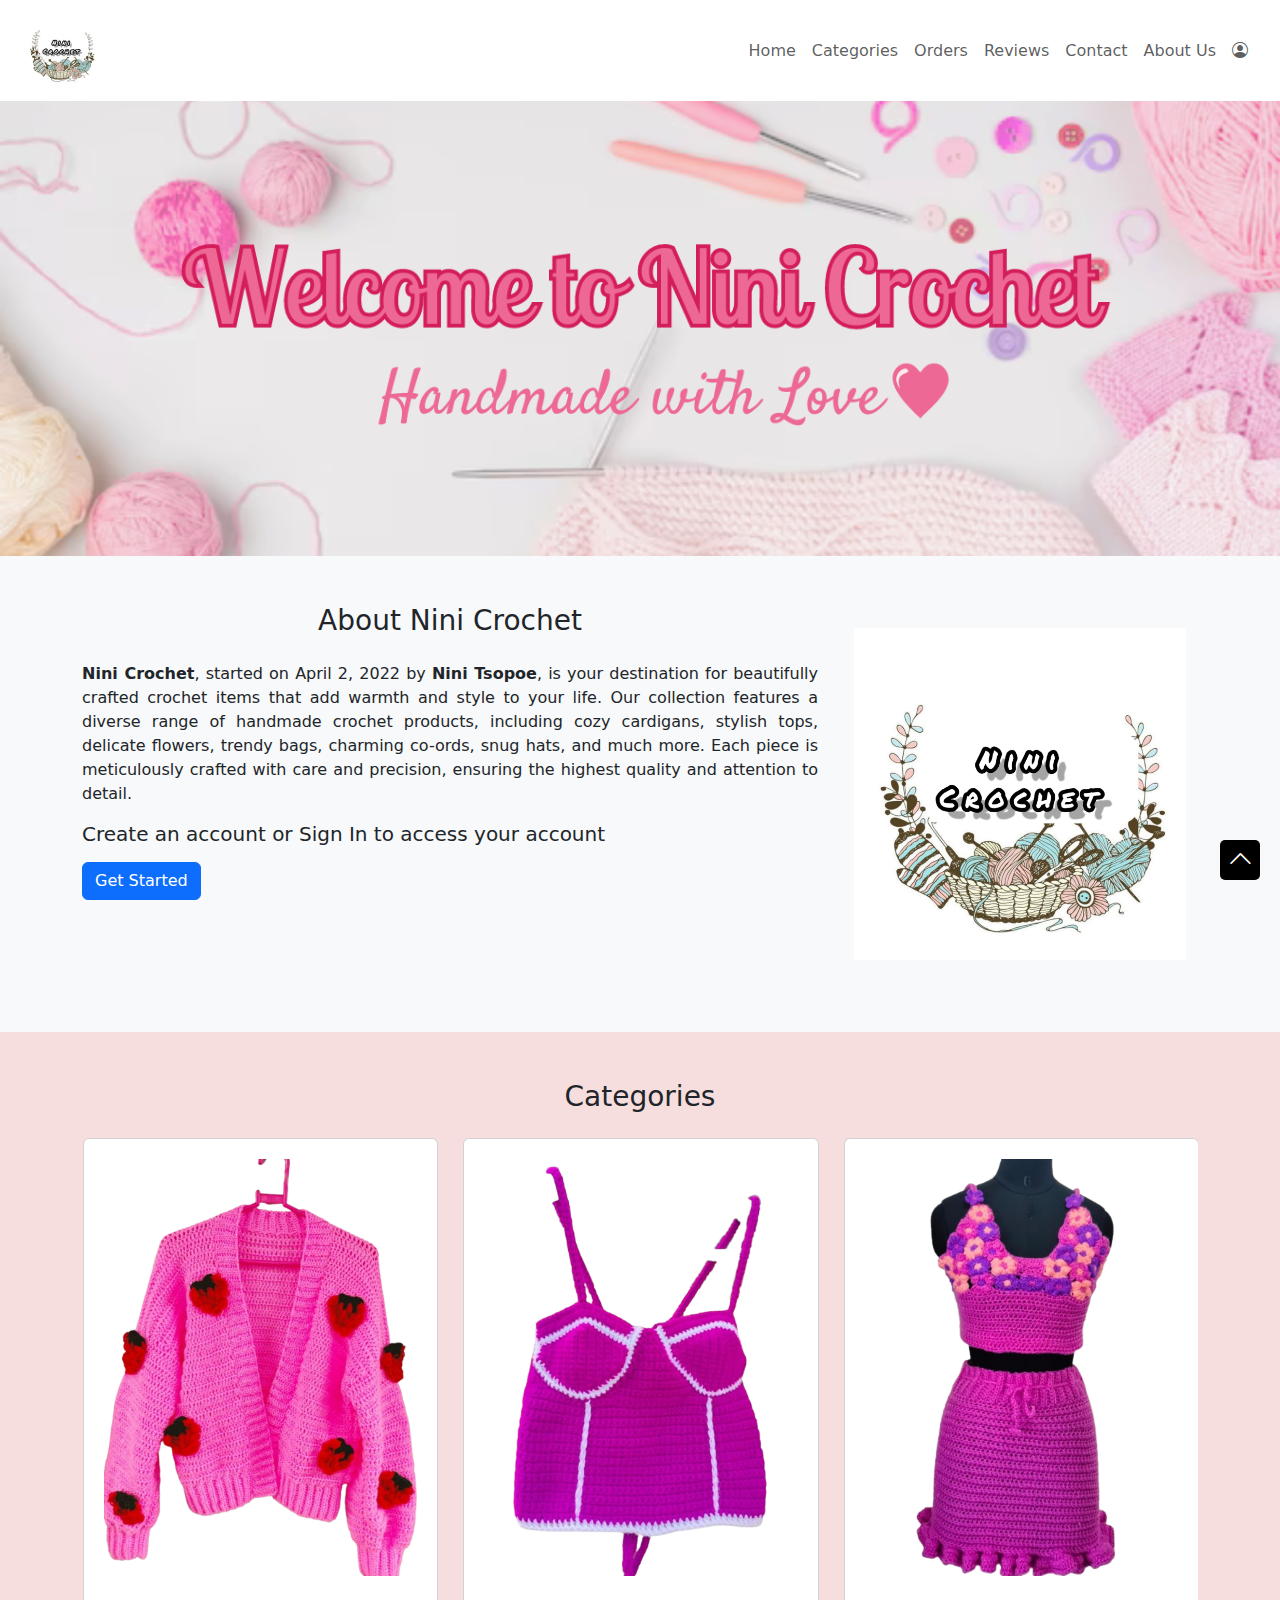
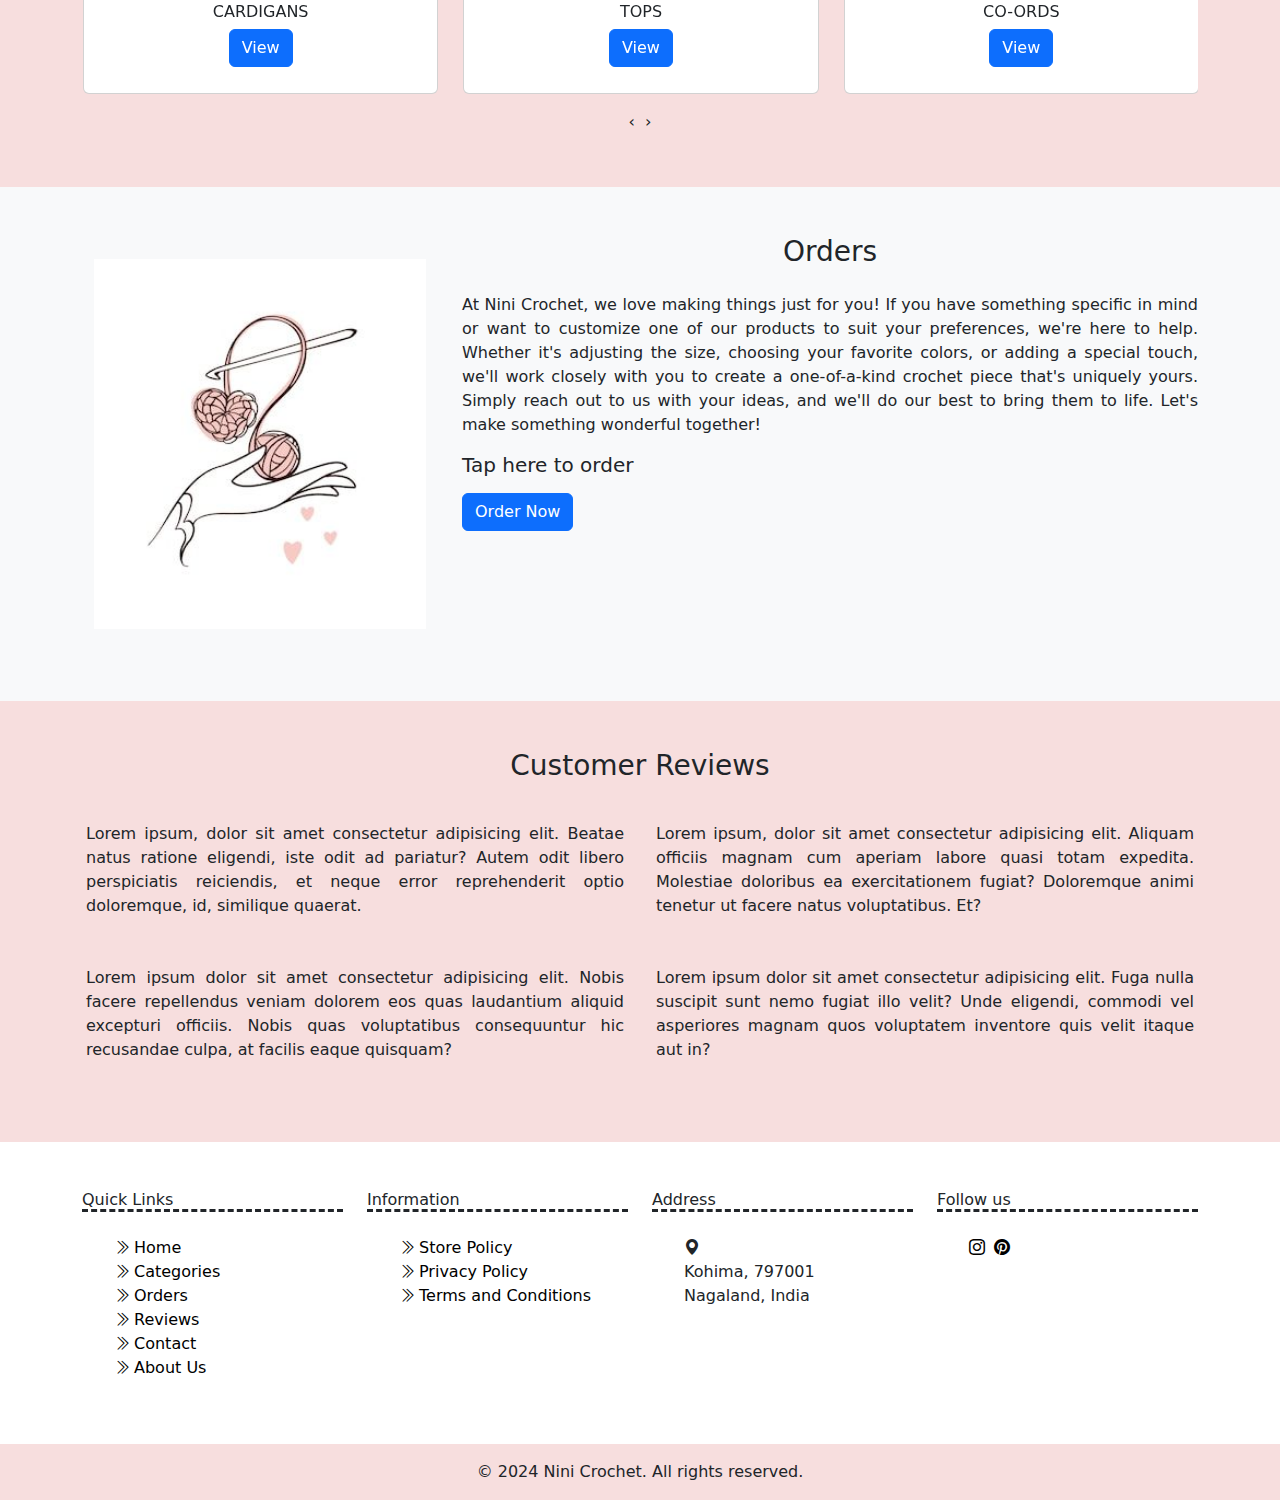
<file: index.html>
<!DOCTYPE html>
<html lang="en">
<head>
    <meta charset="UTF-8">
    <meta name="viewport" content="width=device-width, initial-scale=1.0">
    <title>Nini Crochet</title>
    <link rel="icon" type="image/x-icon" href="images/logo.jpg">
    <link href="css/bootstrap.min.css" rel="stylesheet">
    <script src="js/bootstrap.bundle.min.js"></script>
    <link rel="stylesheet" href="styles.css">
    <link rel="stylesheet" href="Owl Carousel/owl.carousel.min.css">
    <link rel="stylesheet" href="Owl Carousel/owl.theme.default.min.css">
    <link rel="stylesheet" href="https://cdn.jsdelivr.net/npm/bootstrap-icons@1.11.3/font/bootstrap-icons.min.css">
    
</head>
<body>
    <!-- Navbar -->
    <header>
        <section class="container-fluid px-4">
        <nav class="navbar navbar-expand-lg">       
            <a class="navbar-brand" href="index.html"><img src="images/logo.jpg" alt=""></a>  
            <button class="navbar-toggler" data-bs-toggle="collapse" data-bs-target="#menu">
                <span class="navbar-toggler-icon"></span>
            </button>
            
            <div class="collapse navbar-collapse justify-content-end" id="menu">
                <ul class="navbar-nav">
                    <li class="nav-item">
                        <a class="nav-link" href="index.html">Home</a>
                    </li>
                    
                    <li class="nav-item">
                        <a class="nav-link" href="categories.html">Categories</a>
                    </li>
                    <li class="nav-item">
                        <a class="nav-link" href="orders.html">Orders</a>
                    </li>
                    <li class="nav-item">
                        <a class="nav-link" href="reviews.html">Reviews</a>
                    </li>
                    
                    <li class="nav-item">
                        <a class="nav-link" href="contact.html">Contact</a>
                    </li>
                    <li class="nav-item">
                        <a class="nav-link" href="about.html">About Us</a>
                    </li>
                    <li class="nav-item">
                        <a class="nav-link" href="account.html"><i class="bi bi-person-circle"></i></a>
                    </li>
                </ul>
            </div>
    </nav>

    </header>
    <!--home section-->
    <section class="container-fluid p-0" id="home">
        <img src="images/bg-img.png" alt="" class="w-100">
    </section>
    
    <section class="container-fluid about py-5 bg-light">
        <div class="container">
            <div class="row">
                <div class="col-12 col-lg-8">
                    <h3 class="mb-4">About Nini Crochet</h3>
                    <p><strong>Nini Crochet</strong>, started on April 2, 2022 by <strong>Nini Tsopoe</strong>, is your destination for beautifully crafted crochet items that add warmth and style to your life. Our collection features a diverse range of handmade crochet products, including cozy cardigans, stylish tops, delicate flowers, trendy bags, charming co-ords, snug hats, and much more. Each piece is meticulously crafted with care and precision, ensuring the highest quality and attention to detail.</p>
                    <h5 class="mb-3">Create an account or Sign In to access your account</h5>
                    <a href="account.html"><input type="submit" id="submit" class="btn btn-primary" value="Get Started"></a>
                </div>
                <div class="col-12 col-lg-4 p-4"><img src="images/logo1.jpg" alt="" class="w-100"></div>
            </div>
        </div>
    </section>
    <section class="container-fluid categories py-5">
        <h3 class="mb-4">Categories</h3>
        <div class="container category owl-carousel owl-theme">
                <div class="item ">
                    <div class="card">
                        <a href="categories.html">
                            <img src="images/cardigan7.png" alt="" class="w-100"></a>
                        <div class="card-body">
                            <h6 class="card-title">CARDIGANS</h6>
                            <a href="categories.html" class="btn btn-primary">View</a>
                        </div>
                    </div>
                </div>
                <div class="item">
                    <div class="card">
                        <a href="categories.html"><img src="images/top7.png" alt="" class="w-100"></a>
                        <div class="card-body">
                            <h6 class="card-title">TOPS</h6>
                            <a href="categories.html" class="btn btn-primary">View</a>
                        </div>
                    </div>
                </div>
                <div class="item">
                    <div class="card">
                        <a href="categories.html"><img src="images/co-ord2.png" alt="" class="w-100"></a>
                        <div class="card-body">
                            <h6 class="card-title">CO-ORDS</h6>
                            <a href="categories.html" class="btn btn-primary">View</a>
                        </div>
                    </div>
                </div>
                <div class="item">
                    <div class="card">
                        <a href="categories.html"><img src="images/bag-5.png" alt="" class="w-100"></a>
                        <div class="card-body">
                            <h6 class="card-title">BAGS</h6>
                            <a href="categories.html" class="btn btn-primary">View</a>
                        </div>
                    </div>
                </div>
                <div class="item">
                    <div class="card">
                        <a href="categories.html"><img src="images/flower6.png" alt="" class="w-100"></a>
                        <div class="card-body">
                            <h6 class="card-title">FLOWERS</h6>
                            <a href="categories.html" class="btn btn-primary">View</a>
                        </div>
                    </div>
                </div>
            </div>
        
    </section>
    <section class="container-fluid home-orders py-5 bg-light">
        <div class="container">
            <div class="row">
                <div class="col-12 col-lg-4 p-4">
                    <img src="images/orders.jpg" alt="" class="w-100">
                </div>
                <div class="col-12 col-lg-8">
            <h3 class="mb-4">Orders</h3>
            <p>At Nini Crochet, we love making things just for you! If you have something specific in mind or want to customize one of our products to suit your preferences, we're here to help. Whether it's adjusting the size, choosing your favorite colors, or adding a special touch, we'll work closely with you to create a one-of-a-kind crochet piece that's uniquely yours. Simply reach out to us with your ideas, and we'll do our best to bring them to life. Let's make something wonderful together!</p>
            <h5 class="mb-3">Tap here to order</h5>
            <a href="orders.html"><button class="btn btn-primary">Order Now</button></a>
                </div>
            </div>
            </div>

</section>
    <section id="reviews" class="container-fluid py-5 reviews">
        <div class="container">
        <h3 class="mb-4">Customer Reviews</h3>
        <div class="row">
            <div class="col-12 col-sm-12 col-md-6 p-3">          
            <p>Lorem ipsum, dolor sit amet consectetur adipisicing elit. Beatae natus ratione eligendi, iste odit ad pariatur? Autem odit libero perspiciatis reiciendis, et neque error reprehenderit optio doloremque, id, similique quaerat.</p>
        </div>
        <div class="col-12 col-sm-12 col-md-6 p-3">          
            <p>Lorem ipsum, dolor sit amet consectetur adipisicing elit. Aliquam officiis magnam cum aperiam labore quasi totam expedita. Molestiae doloribus ea exercitationem fugiat? Doloremque animi tenetur ut facere natus voluptatibus. Et?</p>
        </div>
        <div class="col-12 col-sm-12 col-md-6 p-3">          
            <p>Lorem ipsum dolor sit amet consectetur adipisicing elit. Nobis facere repellendus veniam dolorem eos quas laudantium aliquid excepturi officiis. Nobis quas voluptatibus consequuntur hic recusandae culpa, at facilis eaque quisquam?</p>
        </div>
        <div class="col-12 col-sm-12 col-md-6 p-3">          
            <p>Lorem ipsum dolor sit amet consectetur adipisicing elit. Fuga nulla suscipit sunt nemo fugiat illo velit? Unde eligendi, commodi vel asperiores magnam quos voluptatem inventore quis velit itaque aut in?</p>
        </div>
        </div>
        </div>
    </section>
    <!-- Contact Section -->
    <footer>
    <section id="contact" class="container-fluid footer1 py-5">
        <div class="container">
            <div class="row">
                <div class="col-12 col-lg-3 quick-links">
                    <h6 class="mb-4">Quick Links</h6>
                    <ul>
                    <li>
                        <a href="index.html"><i class="bi bi-chevron-double-right pe-1"></i>Home</a>
                    </li>
                    
                    <li>
                        <a href="categories.html"><i class="bi bi-chevron-double-right pe-1"></i>Categories</a>
                    </li>
                    <li >
                        <a  href="orders.html"><i class="bi bi-chevron-double-right pe-1"></i>Orders</a>
                    </li>
                    <li>
                        <a href="reviews.html"><i class="bi bi-chevron-double-right pe-1"></i>Reviews</a>
                    </li>
                
                    <li >
                        <a href="contact.html"><i class="bi bi-chevron-double-right pe-1"></i>Contact</a>
                    </li>
                    <li >
                        <a href="about.html"><i class="bi bi-chevron-double-right pe-1"></i>About Us</a>
                    </li>
                </ul>
                </div> 
                <div class="col-12 col-lg-3 policy">
                    <h6 class="mb-4">Information</h6>
                   <ul>
                    <li><a href="store-policy.html"><i class="bi bi-chevron-double-right pe-1"></i>Store Policy</a></li>
                    <li><a href="privacy-policy.html"><i class="bi bi-chevron-double-right pe-1"></i>Privacy Policy</a></li>
                    <li><a href="terms-and-conditions.html"><i class="bi bi-chevron-double-right pe-1"></i>Terms and Conditions</a></li>
                   </ul>
                </div> 
            <div class="col-12 col-lg-3 address">
            <h6 class="mb-4">Address</h6>
            <ul>
            <li><i class="bi bi-geo-alt-fill"></i></li>
            <li>Kohima, 797001</li>
            <li>Nagaland, India</li>
            </ul>
        </div> 
        <div class="col-12 col-lg-3 social">
            <h6 class="mb-4">Follow us</h6>
            <ul>
            <li><a href="https://www.instagram.com/nini_crochet___?utm_source=ig_web_button_share_sheet&igsh=ZDNlZDc0MzIxNw=="><i class="bi bi-instagram pe-1"></i></a>
            <a href="https://pin.it/6aqax7HNv"><i class="bi bi-pinterest"></i></a>
            </li>
            </ul>
        </div>       
    </div>
        </div>
    </section>
    <section class="container-fluid copyright py-3">
        <div class="container"><p>&copy 2024 Nini Crochet. All rights reserved.</p></div>
    </section>
    <a href="" class="back-to-top"><i class="bi bi-chevron-up"></i></a>
</footer>
<script src="https://code.jquery.com/jquery-3.7.1.min.js"></script>
<script src="Owl Carousel/owl.carousel.min.js"></script>
<script>
$(document).ready(function(){
$('.category').owlCarousel({
loop:true,
margin:25,
nav:true,
dots:false,
autoplay: true,
responsive:{
    0:{
        items:2
    },
    600:{
        items:2
    },
    1000:{
        items:3
    }
}
});
});
</script>
</body>
</html>
</file>
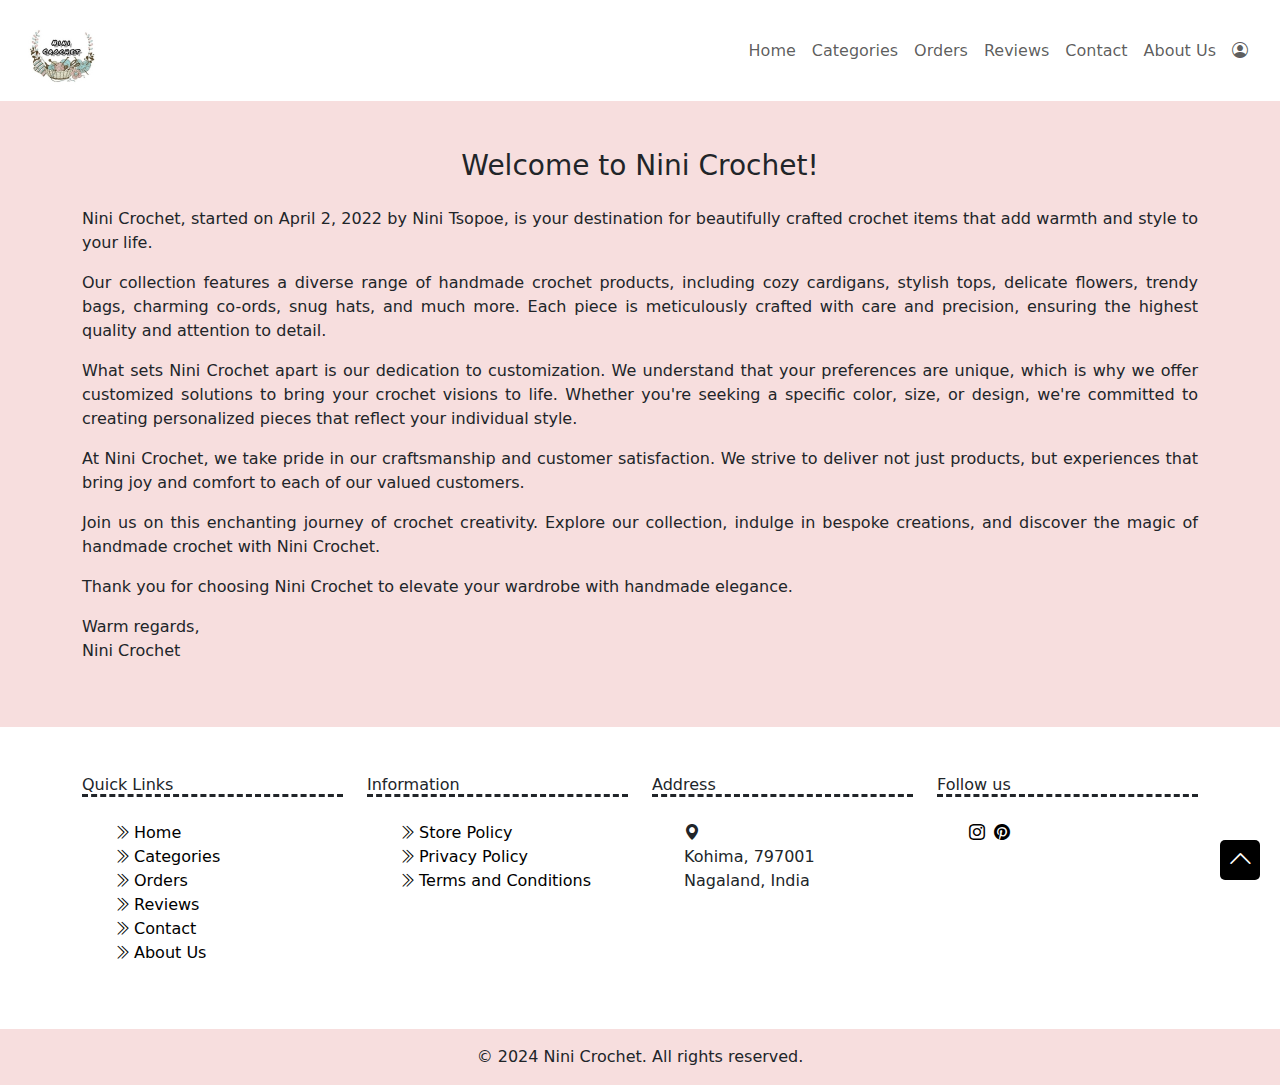
<file: about.html>
<!DOCTYPE html>
<html lang="en">
<head>
    <meta charset="UTF-8">
    <meta name="viewport" content="width=device-width, initial-scale=1.0">
    <title>Nini Crochet</title>
    <link rel="icon" type="image/x-icon" href="images/logo.jpg">
    <link href="css/bootstrap.min.css" rel="stylesheet">
    <script src="js/bootstrap.bundle.min.js"></script>
    <link rel="stylesheet" href="styles.css">
    <link rel="stylesheet" href="https://cdn.jsdelivr.net/npm/bootstrap-icons@1.11.3/font/bootstrap-icons.min.css">

</head>
<body>
    <!-- Navbar -->
    <header>
        <section class="container-fluid px-4">
        <nav class="navbar navbar-expand-lg">       
            <a class="navbar-brand" href="index.html"><img src="images/logo.jpg" alt=""></a>
            <button class="navbar-toggler" data-bs-toggle="collapse" data-bs-target="#menu">
                <span class="navbar-toggler-icon"></span>
            </button>
            <div class="collapse navbar-collapse justify-content-end" id="menu">
                <ul class="navbar-nav">
                    <li class="nav-item">
                        <a class="nav-link" href="index.html">Home</a>
                    </li>
                    
                    <li class="nav-item">
                        <a class="nav-link" href="categories.html">Categories</a>
                    </li>
                    <li class="nav-item">
                        <a class="nav-link" href="orders.html">Orders</a>
                    </li>
                    <li class="nav-item">
                        <a class="nav-link" href="reviews.html">Reviews</a>
                    </li>
                
                    <li class="nav-item">
                        <a class="nav-link" href="contact.html">Contact</a>
                    </li>
                    <li class="nav-item">
                        <a class="nav-link" href="about.html">About Us</a>
                    </li>
                    <li class="nav-item">
                        <a class="nav-link" href="account.html"><i class="bi bi-person-circle"></i></a>
                    </li>
                </ul>
            </div>
        
    </nav>
</section>
    </header>
    <section class="container-fluid about p-5">
        <div class="container">
            <h3 class="mb-4">Welcome to Nini Crochet!</h3>
            <p>Nini Crochet, started on April 2, 2022 by Nini Tsopoe, is your destination for beautifully crafted crochet items that add warmth and style to your life.</p>
                
            <p>Our collection features a diverse range of handmade crochet products, including cozy cardigans, stylish tops, delicate flowers, trendy bags, charming co-ords, snug hats, and much more. Each piece is meticulously crafted with care and precision, ensuring the highest quality and attention to detail.</p>
                
            <p>What sets Nini Crochet apart is our dedication to customization. We understand that your preferences are unique, which is why we offer customized solutions to bring your crochet visions to life. Whether you're seeking a specific color, size, or design, we're committed to creating personalized pieces that reflect your individual style.</p>
                
            <p>At Nini Crochet, we take pride in our craftsmanship and customer satisfaction. We strive to deliver not just products, but experiences that bring joy and comfort to each of our valued customers.</p>
                
            <p>Join us on this enchanting journey of crochet creativity. Explore our collection, indulge in bespoke creations, and discover the magic of handmade crochet with Nini Crochet.</p>
                
            <p>Thank you for choosing Nini Crochet to elevate your wardrobe with handmade elegance.</p>
                
            <p>Warm regards,<br>
                Nini Crochet</p>
        </div>
    </section>
    <a href="" class="back-to-top"><i class="bi bi-chevron-up"></i></a>
    <footer>
        <section id="contact" class="container-fluid footer1 py-5">
            <div class="container">
                <div class="row">
                    <div class="col-12 col-lg-3 quick-links">
                        <h6 class="mb-4">Quick Links</h6>
                        <ul>
                        <li>
                            <a href="index.html"><i class="bi bi-chevron-double-right pe-1"></i>Home</a>
                        </li>
                        
                        <li>
                            <a href="categories.html"><i class="bi bi-chevron-double-right pe-1"></i>Categories</a>
                        </li>
                        <li >
                            <a  href="orders.html"><i class="bi bi-chevron-double-right pe-1"></i>Orders</a>
                        </li>
                        <li>
                            <a href="reviews.html"><i class="bi bi-chevron-double-right pe-1"></i>Reviews</a>
                        </li>
                    
                        <li >
                            <a href="contact.html"><i class="bi bi-chevron-double-right pe-1"></i>Contact</a>
                        </li>
                        <li >
                            <a href="about.html"><i class="bi bi-chevron-double-right pe-1"></i>About Us</a>
                        </li>
                    </ul>
                    </div> 
                    <div class="col-12 col-lg-3 policy">
                        <h6 class="mb-4">Information</h6>
                       <ul>
                        <li><a href="store-policy.html"><i class="bi bi-chevron-double-right pe-1"></i>Store Policy</a></li>
                        <li><a href="privacy-policy.html"><i class="bi bi-chevron-double-right pe-1"></i>Privacy Policy</a></li>
                        <li><a href="terms-and-conditions.html"><i class="bi bi-chevron-double-right pe-1"></i>Terms and Conditions</a></li>
                       </ul>
                    </div> 
                <div class="col-12 col-lg-3 address">
                <h6 class="mb-4">Address</h6>
                <ul>
                <li><i class="bi bi-geo-alt-fill"></i></li>
                <li>Kohima, 797001</li>
                <li>Nagaland, India</li>
                </ul>
            </div> 
            <div class="col-12 col-lg-3 social">
                <h6 class="mb-4">Follow us</h6>
                <ul>
                <li><a href="https://www.instagram.com/nini_crochet___?utm_source=ig_web_button_share_sheet&igsh=ZDNlZDc0MzIxNw=="><i class="bi bi-instagram pe-1"></i></a>
                <a href="https://pin.it/6aqax7HNv"><i class="bi bi-pinterest"></i></a>
                </li>
                </ul>
            </div>       
        </div>
            </div>
        </section>
        <section class="container-fluid copyright py-3">
            <div class="container"><p>&copy 2024 Nini Crochet. All rights reserved.</p></div>
        </section>
    </footer>
    </body>
    </html>
</file>
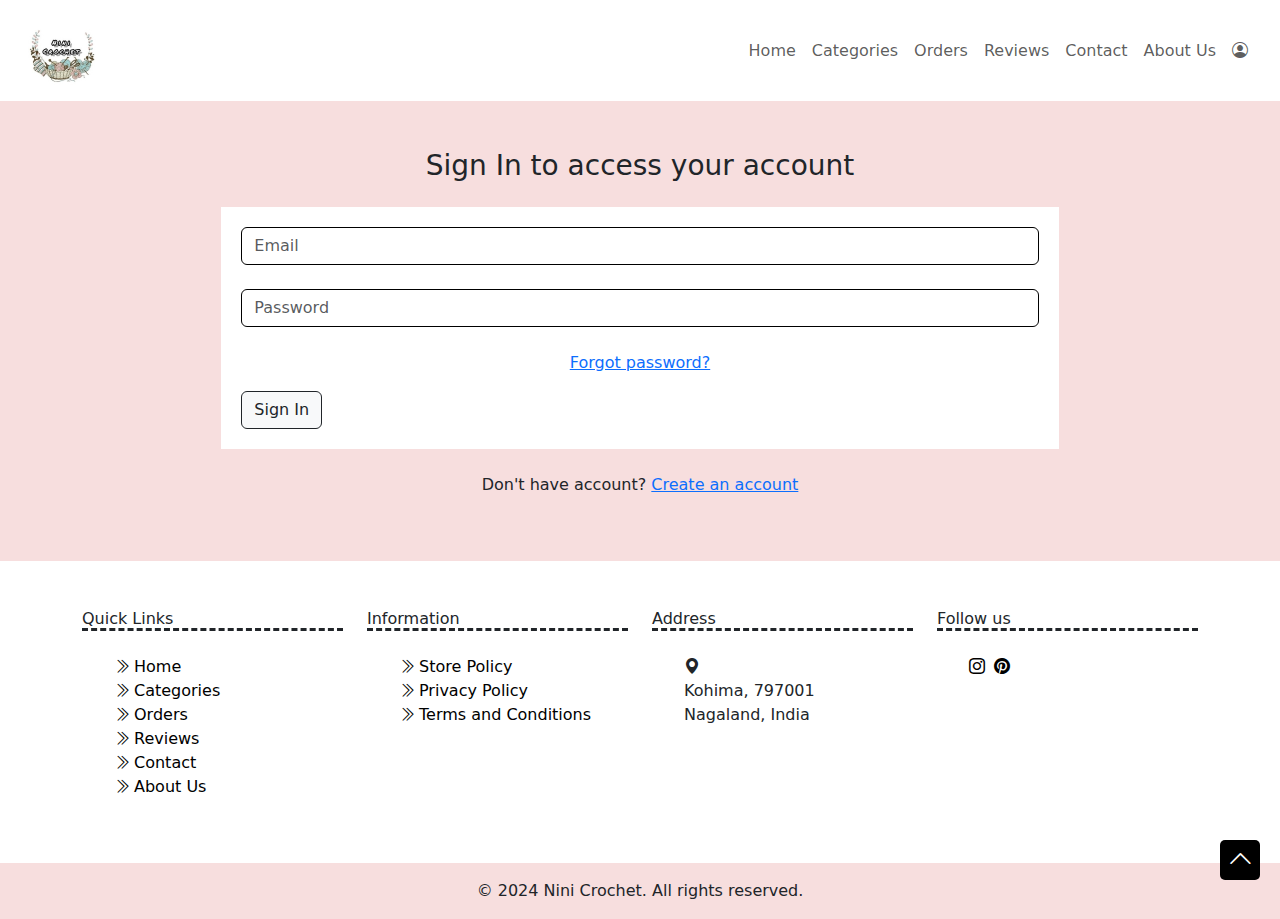
<file: account.html>
<!DOCTYPE html>
<html lang="en">
<head>
    <meta charset="UTF-8">
    <meta name="viewport" content="width=device-width, initial-scale=1.0">
    <title>Nini Crochet</title>
    <link rel="icon" type="image/x-icon" href="images/logo.jpg">
    <link href="css/bootstrap.min.css" rel="stylesheet">
    <script src="js/bootstrap.bundle.min.js"></script>
    <link rel="stylesheet" href="styles.css">
    <link rel="stylesheet" href="https://cdn.jsdelivr.net/npm/bootstrap-icons@1.11.3/font/bootstrap-icons.min.css">
    
</head>
<body>
    <!-- Navbar -->
    <header>
        <section class="container-fluid px-4">
        <nav class="navbar navbar-expand-lg">       
            <a class="navbar-brand" href="index.html"><img src="images/logo.jpg" alt=""></a>
            <button class="navbar-toggler" data-bs-toggle="collapse" data-bs-target="#menu">
                <span class="navbar-toggler-icon"></span>
            </button>
            <div class="collapse navbar-collapse justify-content-end" id="menu">
                <ul class="navbar-nav">
                    <li class="nav-item">
                        <a class="nav-link" href="index.html">Home</a>
                    </li>
                    
                    <li class="nav-item">
                        <a class="nav-link" href="categories.html">Categories</a>
                    </li>
                    <li class="nav-item">
                        <a class="nav-link" href="orders.html">Orders</a>
                    </li>
                    <li class="nav-item">
                        <a class="nav-link" href="reviews.html">Reviews</a>
                    </li>
                
                    <li class="nav-item">
                        <a class="nav-link" href="contact.html">Contact</a>
                    </li>
                    <li class="nav-item">
                        <a class="nav-link" href="about.html">About Us</a>
                    </li>
                    <li class="nav-item">
                        <a class="nav-link" href="account.html"><i class="bi bi-person-circle"></i></a>
                    </li>
                </ul>
            </div>
        
    </nav>
</section>
    </header>
    <section class="container-fluid account py-5">     
            <h3 class="mb-4">Sign In to access your account</h3>
            <div class="form">
                <div class="col-12 col-lg-8 d-flex justify-content-center">
            <form action="" class="w-100 mb-4">
                <input type="email" class="form-control mb-4" placeholder="Email" required>
                <input type="password" class="form-control mb-4" placeholder="Password" required>
                <p class="mb-3"> <a href="">Forgot password?</a></p>
                <input type="submit" id="submit"  class="btn btn-light btn-outline-dark" value="Sign In">
            </form>    
        </div>
    </div>  
        <p>Don't have account? <a href="create-account.html">Create an account</a></p>       
    </section>
    <a href="" class="back-to-top"><i class="bi bi-chevron-up"></i></a>
    <footer>
        <section id="contact" class="container-fluid footer1 py-5">
            <div class="container">
                <div class="row">
                    <div class="col-12 col-lg-3 quick-links">
                        <h6 class="mb-4">Quick Links</h6>
                        <ul>
                        <li>
                            <a href="index.html"><i class="bi bi-chevron-double-right pe-1"></i>Home</a>
                        </li>
                        
                        <li>
                            <a href="categories.html"><i class="bi bi-chevron-double-right pe-1"></i>Categories</a>
                        </li>
                        <li >
                            <a  href="orders.html"><i class="bi bi-chevron-double-right pe-1"></i>Orders</a>
                        </li>
                        <li>
                            <a href="reviews.html"><i class="bi bi-chevron-double-right pe-1"></i>Reviews</a>
                        </li>
                    
                        <li >
                            <a href="contact.html"><i class="bi bi-chevron-double-right pe-1"></i>Contact</a>
                        </li>
                        <li >
                            <a href="about.html"><i class="bi bi-chevron-double-right pe-1"></i>About Us</a>
                        </li>
                    </ul>
                    </div> 
                    <div class="col-12 col-lg-3 policy">
                        <h6 class="mb-4">Information</h6>
                       <ul>
                        <li><a href="store-policy.html"><i class="bi bi-chevron-double-right pe-1"></i>Store Policy</a></li>
                        <li><a href="privacy-policy.html"><i class="bi bi-chevron-double-right pe-1"></i>Privacy Policy</a></li>
                        <li><a href="terms-and-conditions.html"><i class="bi bi-chevron-double-right pe-1"></i>Terms and Conditions</a></li>
                       </ul>
                    </div> 
                <div class="col-12 col-lg-3 address">
                <h6 class="mb-4">Address</h6>
                <ul>
                <li><i class="bi bi-geo-alt-fill"></i></li>
                <li>Kohima, 797001</li>
                <li>Nagaland, India</li>
                </ul>
            </div> 
            <div class="col-12 col-lg-3 social">
                <h6 class="mb-4">Follow us</h6>
                <ul>
                <li><a href="https://www.instagram.com/nini_crochet___?utm_source=ig_web_button_share_sheet&igsh=ZDNlZDc0MzIxNw=="><i class="bi bi-instagram pe-1"></i></a>
                <a href="https://pin.it/6aqax7HNv"><i class="bi bi-pinterest"></i></a>
                </li>
                </ul>
            </div>       
        </div>
            </div>
        </section>
        <section class="container-fluid copyright py-3">
            <div class="container"><p>&copy 2024 Nini Crochet. All rights reserved.</p></div>
        </section>
    </footer>
    </body>
    </html>
</file>
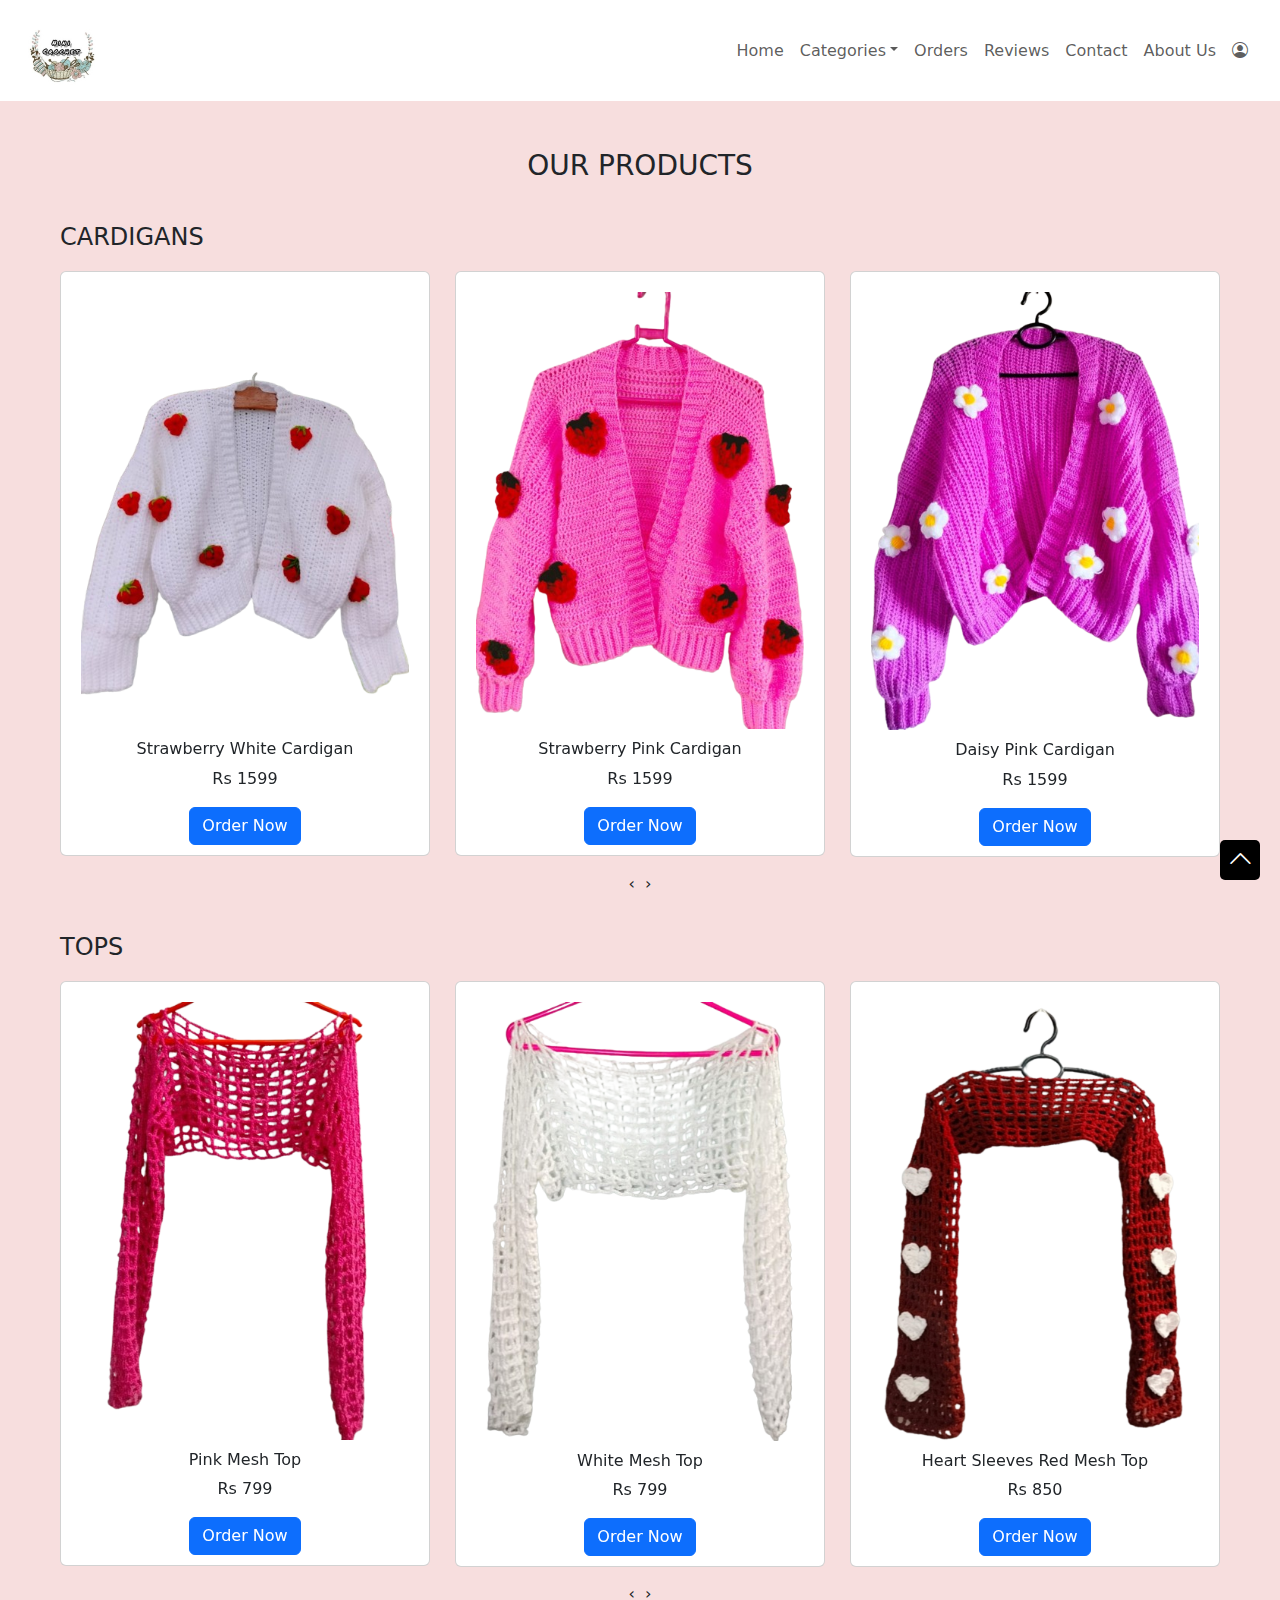
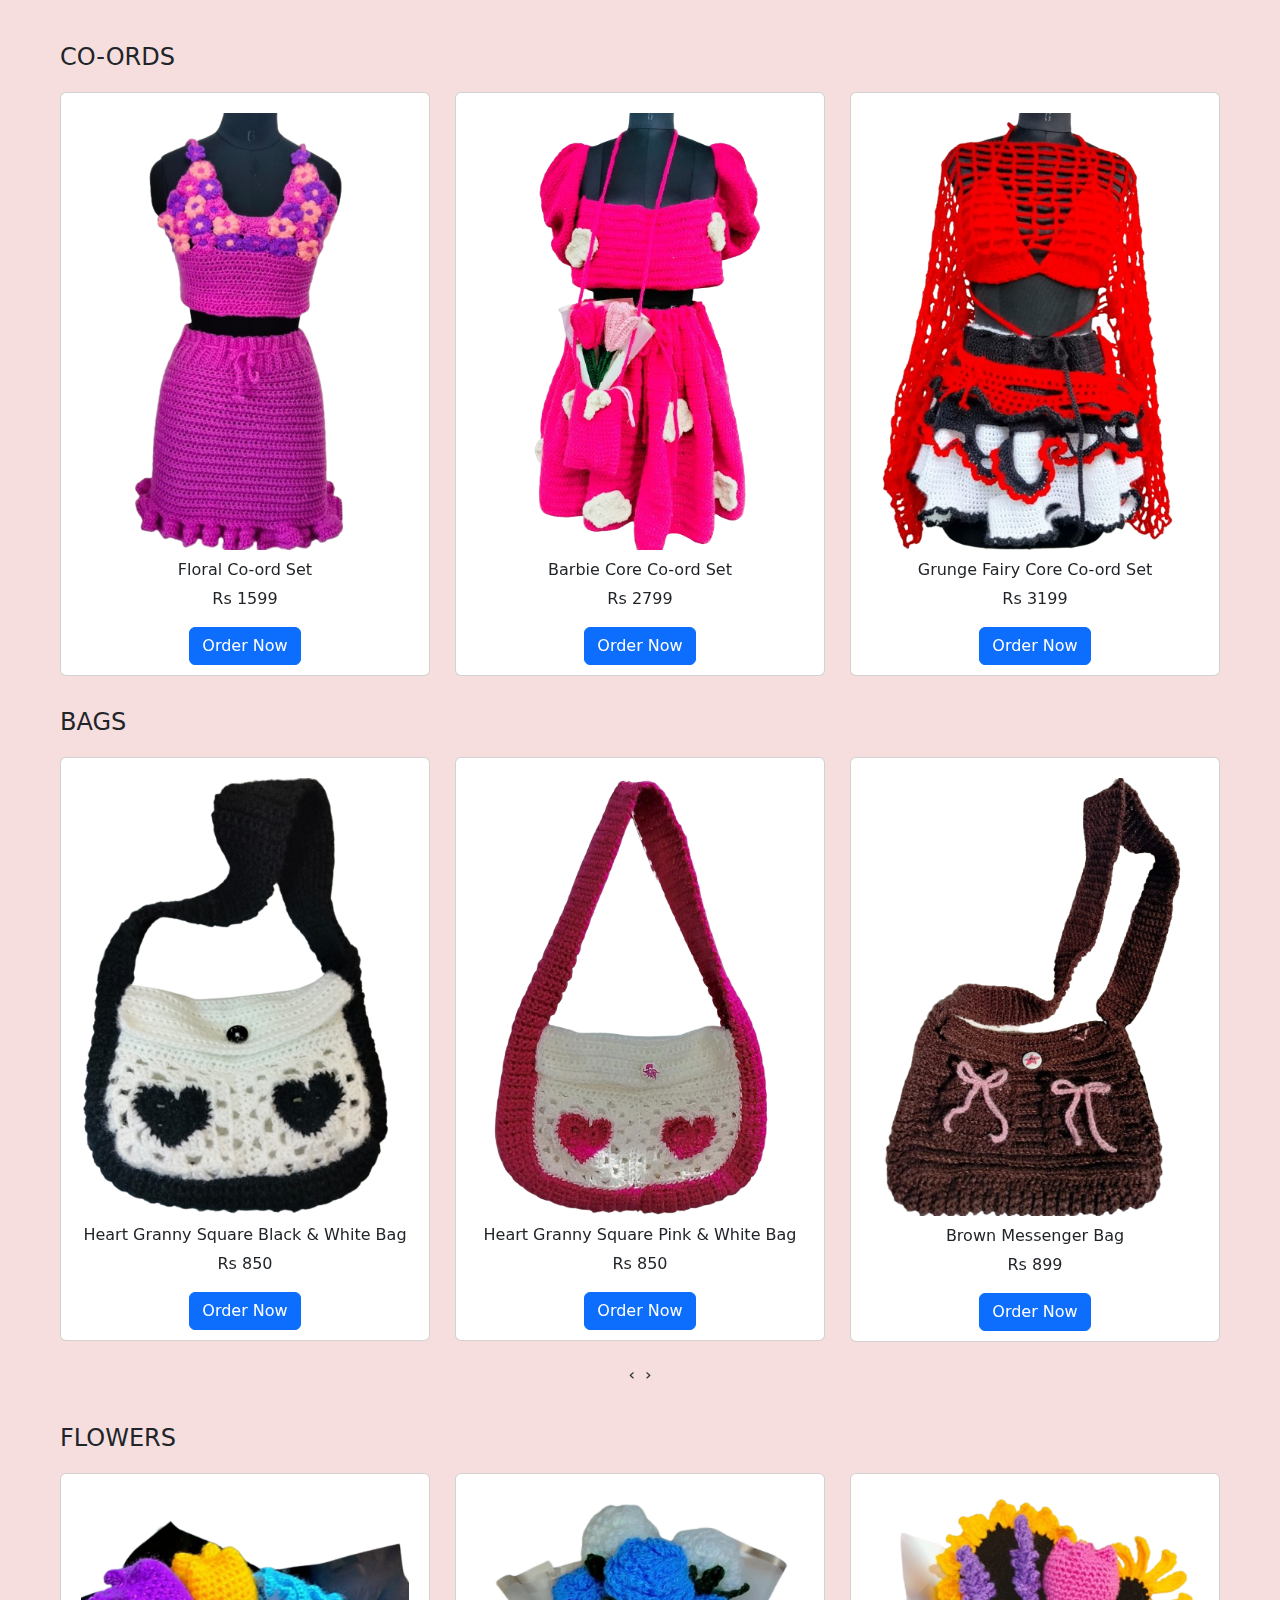
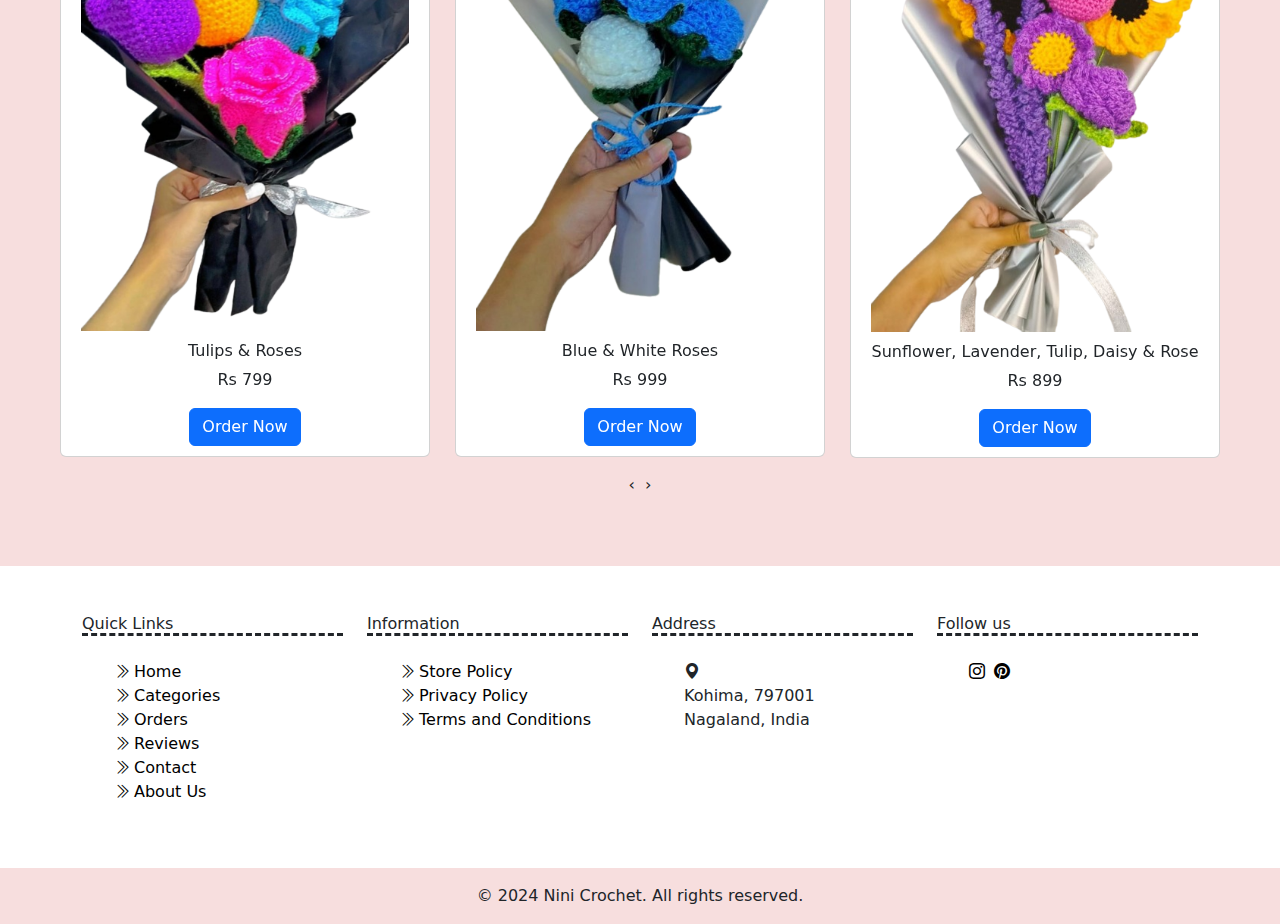
<file: categories.html>
<!DOCTYPE html>
<html lang="en">
<head>
    <meta charset="UTF-8">
    <meta name="viewport" content="width=device-width, initial-scale=1.0">
    <title>Nini Crochet</title>
    <link rel="icon" type="image/x-icon" href="images/logo.jpg">
    <link href="css/bootstrap.min.css" rel="stylesheet">
    <script src="js/bootstrap.bundle.min.js"></script>
    <link rel="stylesheet" href="styles.css">
    <link rel="stylesheet" href="Owl Carousel/owl.carousel.min.css">
    <link rel="stylesheet" href="Owl Carousel/owl.theme.default.min.css">
    <link rel="stylesheet" href="https://cdn.jsdelivr.net/npm/bootstrap-icons@1.11.3/font/bootstrap-icons.min.css">
   
</head>
<body>
    <!-- Navbar -->
    <header>
        <section class="container-fluid px-4">
        <nav class="navbar navbar-expand-lg">       
            <a class="navbar-brand" href="index.html"><img src="images/logo.jpg" alt=""></a>
            <button class="navbar-toggler" data-bs-toggle="collapse" data-bs-target="#menu">
                <span class="navbar-toggler-icon"></span>
            </button>
            <div class="collapse navbar-collapse justify-content-end" id="menu">
                <ul class="navbar-nav">
                    <li class="nav-item">
                        <a class="nav-link" href="index.html">Home</a>
                    </li>
                    
                    <li class="nav-item dropdown">
                        <a class="nav-link dropdown-toggle" href="#" role="button" data-bs-toggle="dropdown">Categories</a>
                        <ul class="dropdown-menu">
                            <li><a class="dropdown-item" href="categories.html">View All</a></li>
                            <li><a class="dropdown-item" href="#cardigans">Cardigans</a></li>
                            <li><a class="dropdown-item" href="#tops">Tops</a></li>
                            <li><a class="dropdown-item" href="#co-ords">Co-ords</a></li>
                            <li><a class="dropdown-item" href="#bags">Bags</a></li>
                            <li><a class="dropdown-item" href="#flowers">Flowers</a></li>
                           </ul>
                    </li>
                    <li class="nav-item">
                        <a class="nav-link" href="orders.html">Orders</a>
                    </li>
                    <li class="nav-item">
                        <a class="nav-link" href="reviews.html">Reviews</a>
                    </li>
                
                    <li class="nav-item">
                        <a class="nav-link" href="contact.html">Contact</a>
                    </li>
                    <li class="nav-item">
                        <a class="nav-link" href="about.html">About Us</a>
                    </li>
                    <li class="nav-item">
                        <a class="nav-link" href="account.html"><i class="bi bi-person-circle"></i></a>
                    </li>
                </ul>
            </div>
        
    </nav>
</section>
    </header>
    <section id="categories" class="container-fluid products py-5">
        <h3 class="mb-4">OUR PRODUCTS</h3>

        <!--cardigans-->
        <div class="cardigans px-5 py-3" id="cardigans">
        <h4>CARDIGANS</h4>
            <div class="cardigan owl-carousel owl-theme">
                <div class="item">
                        <div class="card">
                        <img src="images/cardigan1.png" alt="" class="w-100">
                        <div class="card-body">
                            <h6 class="card-title">Strawberry White Cardigan</h6>
                            <p class="card-text">Rs 1599</p>
                           <a href="orders.html" class="btn btn-primary">Order Now</a>
                        </div>
                    </div>
                    </div>
                    <div class="item">
                        <div class="card">
                            <img src="images/cardigan7.png" alt="" class="w-100">
                            <div class="card-body">
                                <h6 class="card-title">Strawberry Pink Cardigan</h6>
                                <p class="card-text">Rs 1599</p>
                                       <a href="orders.html" class="btn btn-primary">Order Now</a>
                            </div>
                        </div>
                    </div>
                    <div class="item">
                        <div class="card">
                            <img src="images/cardigan3.png" alt="" class="w-100">
                            <div class="card-body">
                                <h6 class="card-title">Daisy Pink Cardigan</h6>
                                <p class="card-text">Rs 1599</p>
                               <a href="orders.html" class="btn btn-primary">Order Now</a>
                            </div>
                        </div>
                    </div>
                    <div class="item">
                        <div class="card">
                            <img src="images/cardigan6.png" alt="" class="w-100">
                            <div class="card-body">
                                <h6 class="card-title">Daisy Pink & White Cardigan</h6>
                                <p class="card-text">Rs 1599</p>
                               <a href="orders.html" class="btn btn-primary">Order Now</a>
                            </div>
                        </div>
                    </div>
                    <div class="item">
                        <div class="card">
                            <img src="images/cardigan8.png" alt="" class="w-100">
                            <div class="card-body">
                                <h6 class="card-title">Daisy Baby Pink Cardigan</h6>
                                <p class="card-text">Rs 1599</p>
                                       <a href="orders.html" class="btn btn-primary">Order Now</a>
                            </div>
                        </div>
                    </div>
                    <div class="item">
                        <div class="card">
                            <img src="images/cardigan9.png" alt="" class="w-100">
                            <div class="card-body">
                                <h6 class="card-title">Daisy Blue Cardigan</h6>
                                <p class="card-text">Rs 1599</p>
                                       <a href="orders.html" class="btn btn-primary">Order Now</a>
                            </div>
                        </div>
                    </div>
                    <div class="item">
                        <div class="card">
                            <img src="images/cardigan4.png" alt="" class="w-100">
                            <div class="card-body">
                                <h6 class="card-title">Sunflower Offwhite Cardigan</h6>
                                <p class="card-text">Rs 1599</p>
                               <a href="orders.html" class="btn btn-primary">Order Now</a>
                            </div>
                        </div>
                    </div>
                <div class="item">
                    <div class="card">
                        <img src="images/cardigan2.png" alt="" class="w-100">
                        <div class="card-body">
                            <h6 class="card-title">Harry Styles Patchwork Cardigan</h6>
                            <p class="card-text">Rs 1899</p>
                           <a href="orders.html" class="btn btn-primary">Order Now</a>
                        </div>
                    </div>
                </div>             
                <div class="item">
                    <div class="card">
                        <img src="images/cardigan5.png" alt="" class="w-100">
                        <div class="card-body">
                            <h6 class="card-title">Sunflower Chunky Green Cardigan</h6>
                            <p class="card-text">Rs 1999</p>
                           <a href="orders.html" class="btn btn-primary">Order Now</a>
                        </div>
                    </div>
                </div>  
            </div>       
            </div>
        <!--tops-->
        <div class="tops px-5 py-3" id="tops">
        <h4>TOPS</h4>
        <div class="top owl-carousel owl-theme">
            <div class="item">
                <div class="card">
                    <img src="images/top3.png" alt="" class="w-100">
                    <div class="card-body">
                        <h6 class="card-title">Pink Mesh Top</h6>
                        <p class="card-text">Rs 799</p>
                       <a href="orders.html" class="btn btn-primary">Order Now</a>
                    </div>
                </div>
            </div>
        
            <div class="item">
                <div class="card">
                    <img src="images/top4.png" alt="" class="w-100">
                    <div class="card-body">
                        <h6 class="card-title">White Mesh Top</h6>
                        <p class="card-text">Rs 799</p>
                       <a href="orders.html" class="btn btn-primary">Order Now</a>
                    </div>
                </div>
            </div>
            <div class="item">
                    <div class="card">
                    <img src="images/top1.png" alt="" class="w-100">
                    <div class="card-body">
                        <h6 class="card-title">Heart Sleeves Red Mesh Top</h6>
                        <p class="card-text">Rs 850</p>
                       <a href="orders.html" class="btn btn-primary">Order Now</a>
                    </div>
                </div>
                </div>
                <div class="item">
                    <div class="card">
                        <img src="images/top6.png" alt="" class="w-100">
                        <div class="card-body">
                            <h6 class="card-title">Beige Bralette Top</h6>
                            <p class="card-text">Rs 599</p>
                           <a href="orders.html" class="btn btn-primary">Order Now</a>
                        </div>
                    </div>
                </div>
                <div class="item">
                    <div class="card">
                        <img src="images/top5.png" alt="" class="w-100">
                        <div class="card-body">
                            <h6 class="card-title">Scoop Neck Blue Top</h6>
                            <p class="card-text">Rs 699</p>
                           <a href="orders.html" class="btn btn-primary">Order Now</a>
                        </div>
                    </div>
                </div>
                
            
        
        <div class="item">
            <div class="card">
                <img src="images/top7.png" alt="" class="w-100">
                <div class="card-body">
                    <h6 class="card-title">Pink Corset top</h6>
                    <p class="card-text">Rs 750</p>
                           <a href="orders.html" class="btn btn-primary">Order Now</a>
                </div>
            </div>
        </div>
            <div class="item">
                <div class="card">
                    <img src="images/top2.png" alt="" class="w-100">
                    <div class="card-body">
                        <h6 class="card-title">Houndstooth Vest Sweater</h6>
                        <p class="card-text">Rs 1199</p>
                       <a href="orders.html" class="btn btn-primary">Order Now</a>
                    </div>
                </div>
            </div>
            
            
            
            </div>
        </div>
        <!--co-ords-->
        <div class="co-ords px-5 py-3" id="co-ords">
        <h4>CO-ORDS</h4>
        <div class="co-ord owl-carousel owl-theme">  
            <div class="item">
                <div class="card">
                    <img src="images/co-ord2.png" alt="" class="w-100">
                    <div class="card-body">
                        <h6 class="card-title">Floral Co-ord Set</h6>
                        <p class="card-text">Rs 1599</p>
                       <a href="orders.html" class="btn btn-primary">Order Now</a>
                    </div>
                </div>
            </div>
            
            <div class="item">
                <div class="card">
                    <img src="images/co-ord3.png" alt="" class="w-100">
                    <div class="card-body">
                        <h6 class="card-title">Barbie Core Co-ord Set</h6>
                        <p class="card-text">Rs 2799</p>
                       <a href="orders.html" class="btn btn-primary">Order Now</a>
                    </div>
                </div>
                </div>
                <div class="item">
                    <div class="card">
                    <img src="images/co-ord1.png" alt="" class="w-100">
                    <div class="card-body">
                        <h6 class="card-title">Grunge Fairy Core Co-ord Set</h6>
                        <p class="card-text">Rs 3199</p>
                       <a href="orders.html" class="btn btn-primary">Order Now</a>
                    </div>
                </div>
                </div>
            </div>
            </div>
                <!--bags-->
        <div class="px-5 py-3 bags" id="bags">
        <h4>BAGS</h4>
        <div class="bag owl-carousel owl-theme">
            <div class="item">
                    <div class="card">
                    <img src="images/bag1.png" alt="" class="w-100">
                    <div class="card-body">
                        <h6 class="card-title">Heart Granny Square Black & White Bag</h6>
                        <p class="card-text">Rs 850</p>
                       <a href="orders.html" class="btn btn-primary">Order Now</a>
                    </div>
                </div>
                </div>
                <div class="item">
                    <div class="card">
                        <img src="images/bag-3.png" alt="" class="w-100">
                        <div class="card-body">
                            <h6 class="card-title">Heart Granny Square Pink & White Bag</h6>
                            <p class="card-text">Rs 850</p>
                           <a href="orders.html" class="btn btn-primary">Order Now</a>
                        </div>
                    </div>
                </div>
            <div class="item">
                <div class="card">
                    <img src="images/bag-2.png" alt="" class="w-100">
                    <div class="card-body">
                        <h6 class="card-title">Brown Messenger Bag</h6>
                        <p class="card-text">Rs 899</p>
                       <a href="orders.html" class="btn btn-primary">Order Now</a>
                    </div>
                </div>
            </div>         
        
            <div class="item">
                <div class="card">
                    <img src="images/bag-4.png" alt="" class="w-100">
                    <div class="card-body">
                        <h6 class="card-title">Pink & White Bloom Bag</h6>
                        <p class="card-text">Rs 799</p>
                       <a href="orders.html" class="btn btn-primary">Order Now</a>
                    </div>
                </div>
            </div>
            <div class="item">
                <div class="card">
                    <img src="images/bag-5.png" alt="" class="w-100">
                    <div class="card-body">
                        <h6 class="card-title">White & Purple Bloom Bag</h6>
                        <p class="card-text">Rs 799</p>
                       <a href="orders.html" class="btn btn-primary">Order Now</a>
                    </div>
                </div>
            </div>
            <div class="item">
                <div class="card">
                    <img src="images/bag-6.png" alt="" class="w-100">
                    <div class="card-body">
                        <h6 class="card-title">Lavender & White Bloom Bag</h6>
                        <p class="card-text">Rs 799</p>
                       <a href="orders.html" class="btn btn-primary">Order Now</a>
                    </div>
                </div>
            </div>
        
    
    <div class="item">
        <div class="card">
            <img src="images/bag-7.png" alt="" class="w-100">
            <div class="card-body">
                <h6 class="card-title">Pink & White Bloom Bag</h6>
                <p class="card-text">Rs 799</p>
                       <a href="orders.html" class="btn btn-primary">Order Now</a>
            </div>
        </div>
    </div>
    <div class="item">
        <div class="card">
            <img src="images/bag-8.png" alt="" class="w-100">
            <div class="card-body">
                <h6 class="card-title">Green & Offwhite Bloom Bag</h6>
                <p class="card-text">Rs 799</p>
                       <a href="orders.html" class="btn btn-primary">Order Now</a>
            </div>
        </div>
    </div>
    <div class="item">
        <div class="card">
            <img src="images/bag-9.png" alt="" class="w-100">
            <div class="card-body">
                <h6 class="card-title">Brown & White Bloom Bag</h6>
                <p class="card-text">Rs 799</p>
                       <a href="orders.html" class="btn btn-primary">Order Now</a>
            </div>
        </div>
    </div>
    <div class="item">
        <div class="card">
            <img src="images/bag-10.png" alt="" class="w-100">
            <div class="card-body">
                <h6 class="card-title">White & Yellow Daisy Bloom Bag</h6>
                <p class="card-text">Rs 799</p>
                       <a href="orders.html" class="btn btn-primary">Order Now</a>
            </div>
        </div>
    </div>
    <div class="item">
        <div class="card">
            <img src="images/bag-11.png" alt="" class="w-100">
            <div class="card-body">
                <h6 class="card-title">White Goose Bag</h6>
                <p class="card-text">Rs 899</p>
                       <a href="orders.html" class="btn btn-primary">Order Now</a>
            </div>
        </div>
    </div>
    <div class="item">
        <div class="card">
            <img src="images/bag12.png" alt="" class="w-100">
            <div class="card-body">
                <h6 class="card-title">Smiley Granny Square Tote Bag</h6>
                <p class="card-text">Rs 950</p>
                       <a href="orders.html" class="btn btn-primary">Order Now</a>
            </div>
        </div>
    </div>
    <div class="item">
        <div class="card">
            <img src="images/bag-13.png" alt="" class="w-100">
            <div class="card-body">
                <h6 class="card-title">Sunflower White Sling Bag</h6>
                <p class="card-text">Rs 299</p>
                       <a href="orders.html" class="btn btn-primary">Order Now</a>
            </div>
        </div>
    </div>
    <div class="item">
        <div class="card">
            <img src="images/bag14.png" alt="" class="w-100">
            <div class="card-body">
                <h6 class="card-title">Strawberry Baby Pink Sling Bag</h6>
                <p class="card-text">Rs 299</p>
                       <a href="orders.html" class="btn btn-primary">Order Now</a>
            </div>
        </div>
    </div>
    <div class="item">
        <div class="card">
            <img src="images/bag15.png" alt="" class="w-100">
            <div class="card-body">
                <h6 class="card-title">Pink Bow & Heart Detailed White Sling Bag</h6>
                <p class="card-text">Rs 450</p>
                       <a href="orders.html" class="btn btn-primary">Order Now</a>
            </div>
        </div>
    </div>
</div>
</div>
    <!--flowers-->
    <div class="px-5 py-3 flowers" id="flowers">
    <h4>FLOWERS</h4>
    <div class="flower owl-carousel owl-theme">
        <div class="item">
            <div class="card">
            <img src="images/flower1.png" alt="" class="w-100">
            <div class="card-body">
                <h6 class="card-title">Tulips & Roses</h6>
                <p class="card-text">Rs 799</p>
               <a href="orders.html" class="btn btn-primary">Order Now</a>
            </div>
        </div>
        </div>
        <div class="item">
            <div class="card">
                <img src="images/flower2.png" alt="" class="w-100">
                <div class="card-body">
                    <h6 class="card-title">Blue & White Roses</h6>
                    <p class="card-text">Rs 999</p>
                   <a href="orders.html" class="btn btn-primary">Order Now</a>
                </div>
            </div>
        </div>
    <div class="item">
        <div class="card">
            <img src="images/flower3.png" alt="" class="w-100">
            <div class="card-body">
                <h6 class="card-title px-0">Sunflower, Lavender, Tulip, Daisy & Rose</h6>
                <p class="card-text">Rs 899</p>
               <a href="orders.html" class="btn btn-primary">Order Now</a>
            </div>
        </div>
    </div>
    <div class="item">
        <div class="card">
            <img src="images/flower4.png" alt="" class="w-100">
            <div class="card-body">
                <h6 class="card-title">Tulips</h6>
                <p class="card-text">Rs 350</p>
               <a href="orders.html" class="btn btn-primary">Order Now</a>
            </div>
        </div>
    </div>
    <div class="item">
        <div class="card">
            <img src="images/flower5.png" alt="" class="w-100">
            <div class="card-body">
                <h6 class="card-title">Sunflowers</h6>
                <p class="card-text">Rs 499</p>
               <a href="orders.html" class="btn btn-primary">Order Now</a>
            </div>
        </div>
    </div>
    <div class="item">
        <div class="card">
            <img src="images/flower6.png" alt="" class="w-100">
            <div class="card-body">
                <h6 class="card-title">Lily, Lavenders, Roses & Tulips</h6>
                <p class="card-text">Rs 2200</p>
               <a href="orders.html" class="btn btn-primary">Order Now</a>
            </div>
        </div>
    </div>
    </div>
    </div>
    </section>
        <a href="" class="back-to-top"><i class="bi bi-chevron-up"></i></a>
        <footer>
            <section id="contact" class="container-fluid footer1 py-5">
                <div class="container">
                    <div class="row">
                        <div class="col-12 col-lg-3 quick-links">
                            <h6 class="mb-4">Quick Links</h6>
                            <ul>
                            <li>
                                <a href="index.html"><i class="bi bi-chevron-double-right pe-1"></i>Home</a>
                            </li>
                            
                            <li>
                                <a href="categories.html"><i class="bi bi-chevron-double-right pe-1"></i>Categories</a>
                            </li>
                            <li >
                                <a  href="orders.html"><i class="bi bi-chevron-double-right pe-1"></i>Orders</a>
                            </li>
                            <li>
                                <a href="reviews.html"><i class="bi bi-chevron-double-right pe-1"></i>Reviews</a>
                            </li>
                        
                            <li >
                                <a href="contact.html"><i class="bi bi-chevron-double-right pe-1"></i>Contact</a>
                            </li>
                            <li >
                                <a href="about.html"><i class="bi bi-chevron-double-right pe-1"></i>About Us</a>
                            </li>
                        </ul>
                        </div> 
                        <div class="col-12 col-lg-3 policy">
                            <h6 class="mb-4">Information</h6>
                           <ul>
                            <li><a href="store-policy.html"><i class="bi bi-chevron-double-right pe-1"></i>Store Policy</a></li>
                            <li><a href="privacy-policy.html"><i class="bi bi-chevron-double-right pe-1"></i>Privacy Policy</a></li>
                            <li><a href="terms-and-conditions.html"><i class="bi bi-chevron-double-right pe-1"></i>Terms and Conditions</a></li>
                           </ul>
                        </div> 
                    <div class="col-12 col-lg-3 address">
                    <h6 class="mb-4">Address</h6>
                    <ul>
                    <li><i class="bi bi-geo-alt-fill"></i></li>
                    <li>Kohima, 797001</li>
                    <li>Nagaland, India</li>
                    </ul>
                </div> 
                <div class="col-12 col-lg-3 social">
                    <h6 class="mb-4">Follow us</h6>
                    <ul>
                    <li><a href="https://www.instagram.com/nini_crochet___?utm_source=ig_web_button_share_sheet&igsh=ZDNlZDc0MzIxNw=="><i class="bi bi-instagram pe-1"></i></a>
                    <a href="https://pin.it/6aqax7HNv"><i class="bi bi-pinterest"></i></a>
                    </li>
                    </ul>
                </div>       
            </div>
                </div>
            </section>
            <section class="container-fluid copyright py-3">
                <div class="container"><p>&copy 2024 Nini Crochet. All rights reserved.</p></div>
            </section>
        </footer>
        <script src="https://code.jquery.com/jquery-3.7.1.min.js"></script>
<script src="Owl Carousel/owl.carousel.min.js"></script>
<script>
$(document).ready(function(){
$('.cardigan').owlCarousel({
loop:true,
margin:25,
nav:true,
dots:false,
autoplay: true,
responsive:{
    0:{
        items:1
    },
    600:{
        items:2
    },
    1000:{
        items:3
    }
}
});
$('.top').owlCarousel({
loop:true,
margin:25,
nav:true,
dots:false,
autoplay: true,
responsive:{
    0:{
        items:1
    },
    600:{
        items:2
    },
    1000:{
        items:3
    }
}
});
$('.co-ord').owlCarousel({
loop:true,
margin:25,
nav:true,
dots:false,
autoplay: true,
responsive:{
    0:{
        items:1
    },
    600:{
        items:2
    },
    1000:{
        items:3
    }
}
});
$('.bag').owlCarousel({
loop:true,
margin:25,
nav:true,
dots:false,
autoplay: true,
responsive:{
    0:{
        items:1
    },
    600:{
        items:2
    },
    1000:{
        items:3
    }
}
});
$('.flower').owlCarousel({
loop:true,
margin:25,
nav:true,
dots:false,
autoplay: true,
responsive:{
    0:{
        items:1
    },
    600:{
        items:2
    },
    1000:{
        items:3
    }
}
});
});
</script>
    </body>
    </html>
</file>
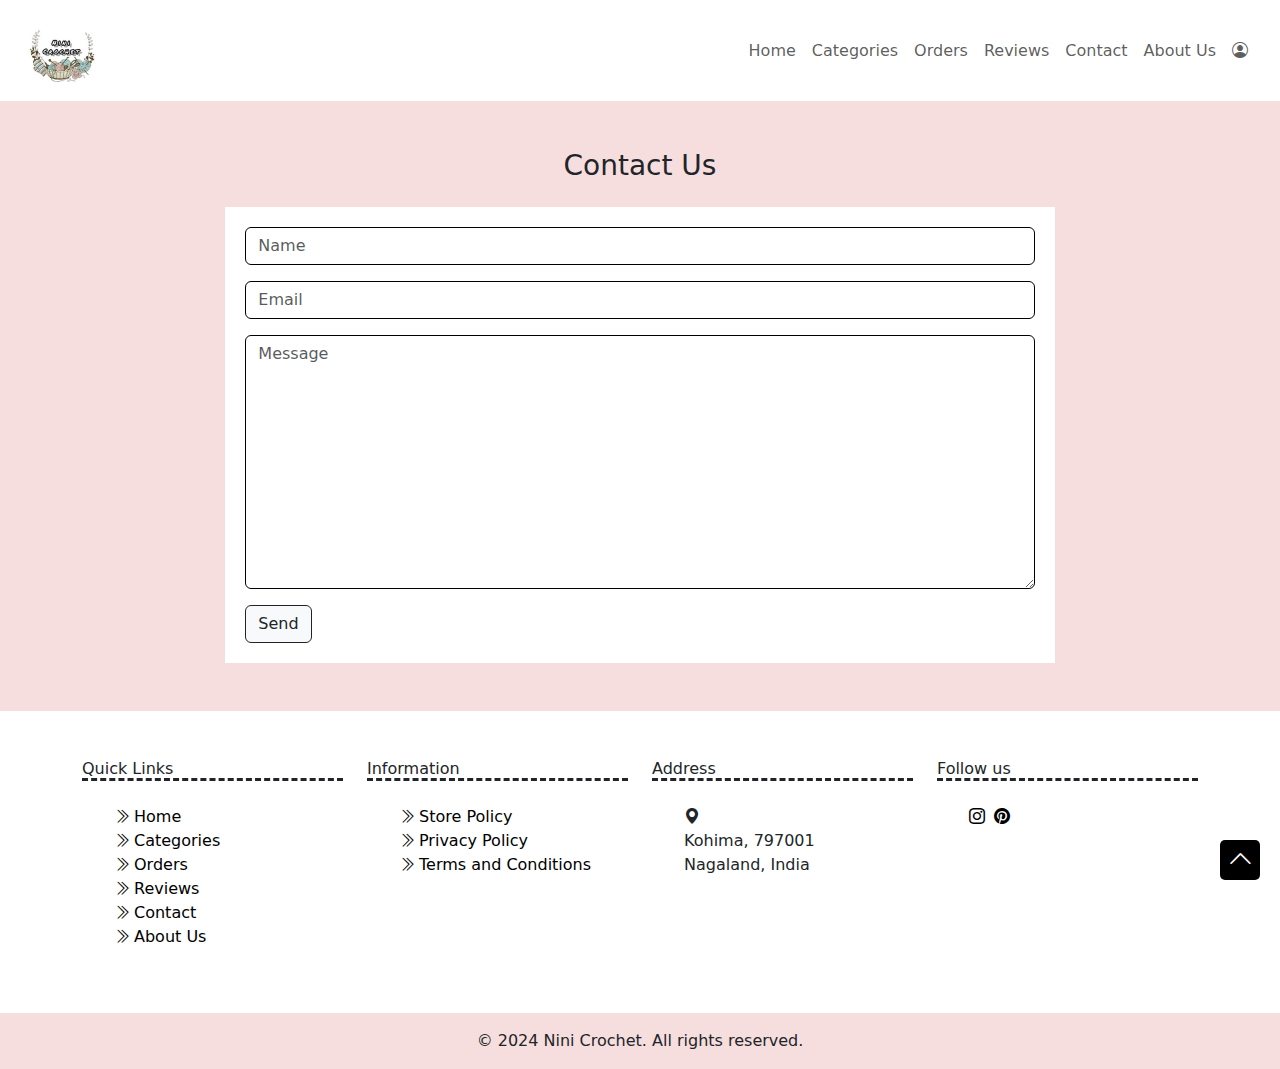
<file: contact.html>
<!DOCTYPE html>
<html lang="en">
<head>
    <meta charset="UTF-8">
    <meta name="viewport" content="width=device-width, initial-scale=1.0">
    <title>Nini Crochet</title>
    <link rel="icon" type="image/x-icon" href="images/logo.jpg">
    <link href="css/bootstrap.min.css" rel="stylesheet">
    <script src="js/bootstrap.bundle.min.js"></script>
    <script src="script.js"></script>
    <link rel="stylesheet" href="styles.css">
    <link rel="stylesheet" href="https://cdn.jsdelivr.net/npm/bootstrap-icons@1.11.3/font/bootstrap-icons.min.css">
    
</head>
<body>
    <!-- Navbar -->
    <header>
        <section class="container-fluid px-4">
        <nav class="navbar navbar-expand-lg">       
            <a class="navbar-brand" href="index.html"><img src="images/logo.jpg" alt=""></a>
            <button class="navbar-toggler" data-bs-toggle="collapse" data-bs-target="#menu">
                <span class="navbar-toggler-icon"></span>
            </button>
            <div class="collapse navbar-collapse justify-content-end" id="menu">
                <ul class="navbar-nav">
                    <li class="nav-item">
                        <a class="nav-link" href="index.html">Home</a>
                    </li>
                    
                    <li class="nav-item">
                        <a class="nav-link" href="categories.html">Categories</a>
                    </li>
                    <li class="nav-item">
                        <a class="nav-link" href="orders.html">Orders</a>
                    </li>
                    <li class="nav-item">
                        <a class="nav-link" href="reviews.html">Reviews</a>
                    </li>
                
                    <li class="nav-item">
                        <a class="nav-link" href="contact.html">Contact</a>
                    </li>
                    <li class="nav-item">
                        <a class="nav-link" href="about.html">About Us</a>
                    </li>
                    <li class="nav-item">
                        <a class="nav-link" href="account.html"><i class="bi bi-person-circle"></i></a>
                    </li>
                </ul>
            </div>       
    </nav>
</section>
    </header>
    <section class="container-fluid contact py-5">     
        <h3 class="mb-4">Contact Us</h3>
        <div class="form row">
            <div class="col-12 col-lg-8 d-flex justify-content-center">
        <form action="submit.html" class="contact-form w-100" onsubmit="return validateContact()">
            <input type="text" placeholder="Name" class="form-control mb-3" id="name">
            <p id="nameNote"></p>
            <input type="text" class="form-control mb-3" placeholder="Email" id="email">
            <p id="emailNote"></p>
            <textarea name="" id="" cols="30" rows="10" placeholder="Message" class="form-control mb-3"></textarea>
            <input type="submit" id="submit"  class="btn btn-light btn-outline-dark" value="Send">
        </form>
    </div>  
</div>
</section>
<a href="" class="back-to-top"><i class="bi bi-chevron-up"></i></a>   
<footer>
    <section id="contact" class="container-fluid footer1 py-5">
        <div class="container">
            <div class="row">
                <div class="col-12 col-lg-3 quick-links">
                    <h6 class="mb-4">Quick Links</h6>
                    <ul>
                    <li>
                        <a href="index.html"><i class="bi bi-chevron-double-right pe-1"></i>Home</a>
                    </li>
                    
                    <li>
                        <a href="categories.html"><i class="bi bi-chevron-double-right pe-1"></i>Categories</a>
                    </li>
                    <li >
                        <a  href="orders.html"><i class="bi bi-chevron-double-right pe-1"></i>Orders</a>
                    </li>
                    <li>
                        <a href="reviews.html"><i class="bi bi-chevron-double-right pe-1"></i>Reviews</a>
                    </li>
                
                    <li >
                        <a href="contact.html"><i class="bi bi-chevron-double-right pe-1"></i>Contact</a>
                    </li>
                    <li >
                        <a href="about.html"><i class="bi bi-chevron-double-right pe-1"></i>About Us</a>
                    </li>
                </ul>
                </div> 
                <div class="col-12 col-lg-3 policy">
                    <h6 class="mb-4">Information</h6>
                   <ul>
                    <li><a href="store-policy.html"><i class="bi bi-chevron-double-right pe-1"></i>Store Policy</a></li>
                    <li><a href="privacy-policy.html"><i class="bi bi-chevron-double-right pe-1"></i>Privacy Policy</a></li>
                    <li><a href="terms-and-conditions.html"><i class="bi bi-chevron-double-right pe-1"></i>Terms and Conditions</a></li>
                   </ul>
                </div> 
            <div class="col-12 col-lg-3 address">
            <h6 class="mb-4">Address</h6>
            <ul>
            <li><i class="bi bi-geo-alt-fill"></i></li>
            <li>Kohima, 797001</li>
            <li>Nagaland, India</li>
            </ul>
        </div> 
        <div class="col-12 col-lg-3 social">
            <h6 class="mb-4">Follow us</h6>
            <ul>
            <li><a href="https://www.instagram.com/nini_crochet___?utm_source=ig_web_button_share_sheet&igsh=ZDNlZDc0MzIxNw=="><i class="bi bi-instagram pe-1"></i></a>
            <a href="https://pin.it/6aqax7HNv"><i class="bi bi-pinterest"></i></a>
            </li>
            </ul>
        </div>       
    </div>
        </div>
    </section>
    <section class="container-fluid copyright py-3">
        <div class="container"><p>&copy 2024 Nini Crochet. All rights reserved.</p></div>
    </section>
</footer>
    </body>
    </html>
</file>
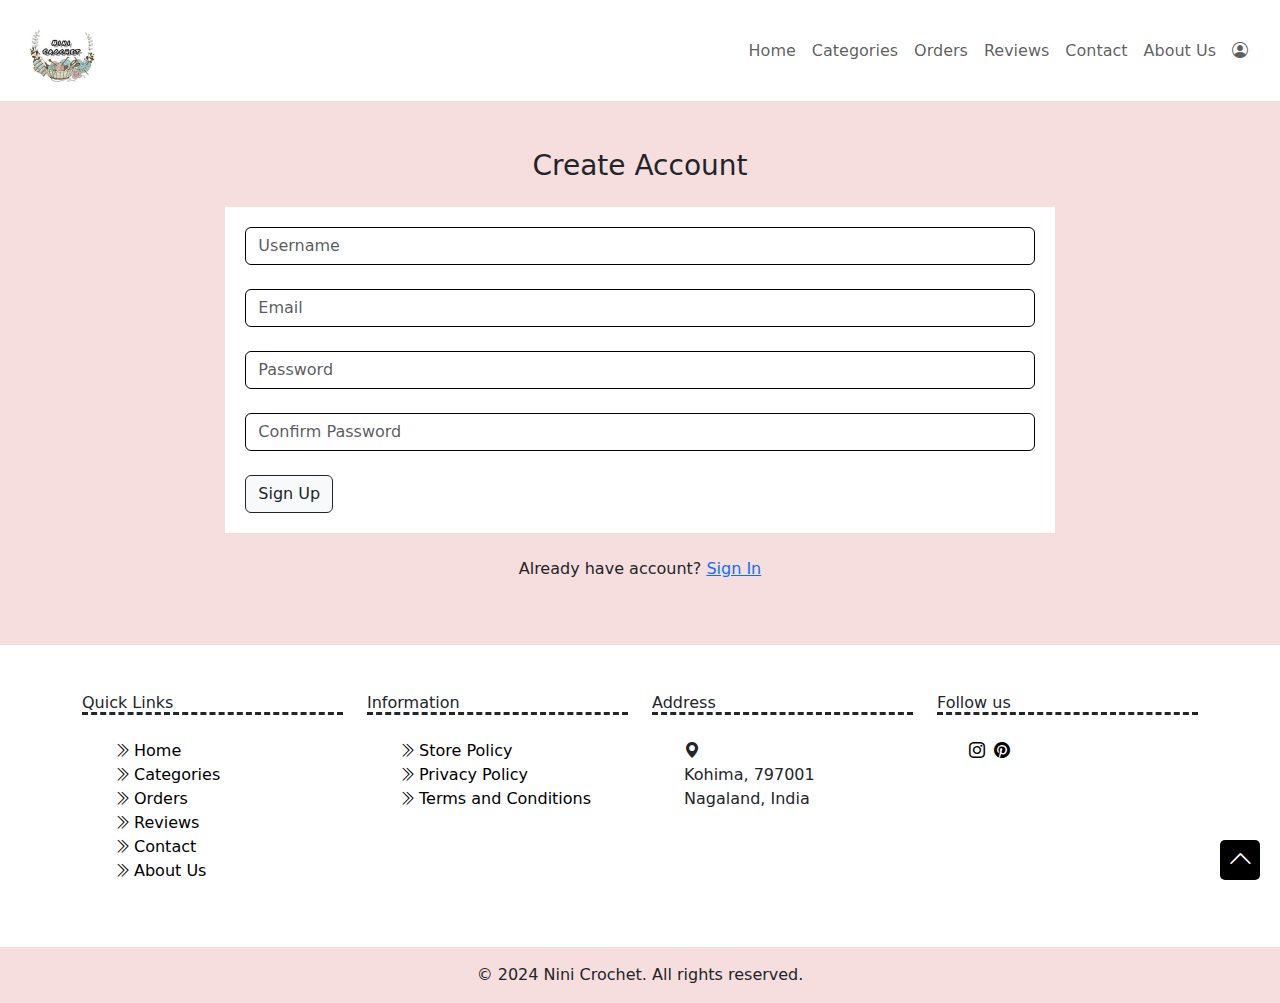
<file: create-account.html>
<!DOCTYPE html>
<html lang="en">
<head>
    <meta charset="UTF-8">
    <meta name="viewport" content="width=device-width, initial-scale=1.0">
    <title>Nini Crochet</title>
    <link rel="icon" type="image/x-icon" href="images/logo.jpg">
    <link href="css/bootstrap.min.css" rel="stylesheet">
    <script src="js/bootstrap.bundle.min.js"></script>
    <link rel="stylesheet" href="styles.css">
    <link rel="stylesheet" href="https://cdn.jsdelivr.net/npm/bootstrap-icons@1.11.3/font/bootstrap-icons.min.css">
    
</head>
<body>
    <!-- Navbar -->
    <header>
        <section class="container-fluid px-4">
        <nav class="navbar navbar-expand-lg">       
            <a class="navbar-brand" href="index.html"><img src="images/logo.jpg" alt=""></a>
            <button class="navbar-toggler" data-bs-toggle="collapse" data-bs-target="#menu">
                <span class="navbar-toggler-icon"></span>
            </button>
            <div class="collapse navbar-collapse justify-content-end" id="menu">
                <ul class="navbar-nav">
                    <li class="nav-item">
                        <a class="nav-link" href="index.html">Home</a>
                    </li>
                    
                    <li class="nav-item">
                        <a class="nav-link" href="categories.html">Categories</a>
                    </li>
                    <li class="nav-item">
                        <a class="nav-link" href="orders.html">Orders</a>
                    </li>
                    <li class="nav-item">
                        <a class="nav-link" href="reviews.html">Reviews</a>
                    </li>
                
                    <li class="nav-item">
                        <a class="nav-link" href="contact.html">Contact</a>
                    </li>
                    <li class="nav-item">
                        <a class="nav-link" href="about.html">About Us</a>
                    </li>
                    <li class="nav-item">
                        <a class="nav-link" href="account.html"><i class="bi bi-person-circle"></i></a>
                    </li>
                </ul>
            </div>
        
    </nav>
</section>
    </header>
    <section class="container-fluid create-account py-5">     
            <h3 class="mb-4">Create Account</h3>
            <div class="form row ">
                <div class="col-12 col-lg-8 d-flex justify-content-center">
            <form action="" class="w-100 mb-4">
                <input type="text" placeholder="Username" class="form-control mb-4" required>
                <input type="email" class="form-control mb-4" placeholder="Email" required>
                <input type="password" class="form-control mb-4" placeholder="Password" required>
                <input type="password" class="form-control mb-4" placeholder="Confirm Password" required>
                <input type="submit" id="submit"  class="btn btn-light btn-outline-dark" value="Sign Up">
            </form>
        </div>
    </div>
        <p>Already have account? <a href="account.html">Sign In</a></p>   
    </section>
    <a href="" class="back-to-top"><i class="bi bi-chevron-up"></i></a>
    <footer>
        <section id="contact" class="container-fluid footer1 py-5">
            <div class="container">
                <div class="row">
                    <div class="col-12 col-lg-3 quick-links">
                        <h6 class="mb-4">Quick Links</h6>
                        <ul>
                        <li>
                            <a href="index.html"><i class="bi bi-chevron-double-right pe-1"></i>Home</a>
                        </li>
                        
                        <li>
                            <a href="categories.html"><i class="bi bi-chevron-double-right pe-1"></i>Categories</a>
                        </li>
                        <li >
                            <a  href="orders.html"><i class="bi bi-chevron-double-right pe-1"></i>Orders</a>
                        </li>
                        <li>
                            <a href="reviews.html"><i class="bi bi-chevron-double-right pe-1"></i>Reviews</a>
                        </li>
                    
                        <li >
                            <a href="contact.html"><i class="bi bi-chevron-double-right pe-1"></i>Contact</a>
                        </li>
                        <li >
                            <a href="about.html"><i class="bi bi-chevron-double-right pe-1"></i>About Us</a>
                        </li>
                    </ul>
                    </div> 
                    <div class="col-12 col-lg-3 policy">
                        <h6 class="mb-4">Information</h6>
                       <ul>
                        <li><a href="store-policy.html"><i class="bi bi-chevron-double-right pe-1"></i>Store Policy</a></li>
                        <li><a href="privacy-policy.html"><i class="bi bi-chevron-double-right pe-1"></i>Privacy Policy</a></li>
                        <li><a href="terms-and-conditions.html"><i class="bi bi-chevron-double-right pe-1"></i>Terms and Conditions</a></li>
                       </ul>
                    </div> 
                <div class="col-12 col-lg-3 address">
                <h6 class="mb-4">Address</h6>
                <ul>
                <li><i class="bi bi-geo-alt-fill"></i></li>
                <li>Kohima, 797001</li>
                <li>Nagaland, India</li>
                </ul>
            </div> 
            <div class="col-12 col-lg-3 social">
                <h6 class="mb-4">Follow us</h6>
                <ul>
                <li><a href="https://www.instagram.com/nini_crochet___?utm_source=ig_web_button_share_sheet&igsh=ZDNlZDc0MzIxNw=="><i class="bi bi-instagram pe-1"></i></a>
                <a href="https://pin.it/6aqax7HNv"><i class="bi bi-pinterest"></i></a>
                </li>
                </ul>
            </div>       
        </div>
            </div>
        </section>
        <section class="container-fluid copyright py-3">
            <div class="container"><p>&copy 2024 Nini Crochet. All rights reserved.</p></div>
        </section>
    </footer>
    </body>
    </html>
</file>
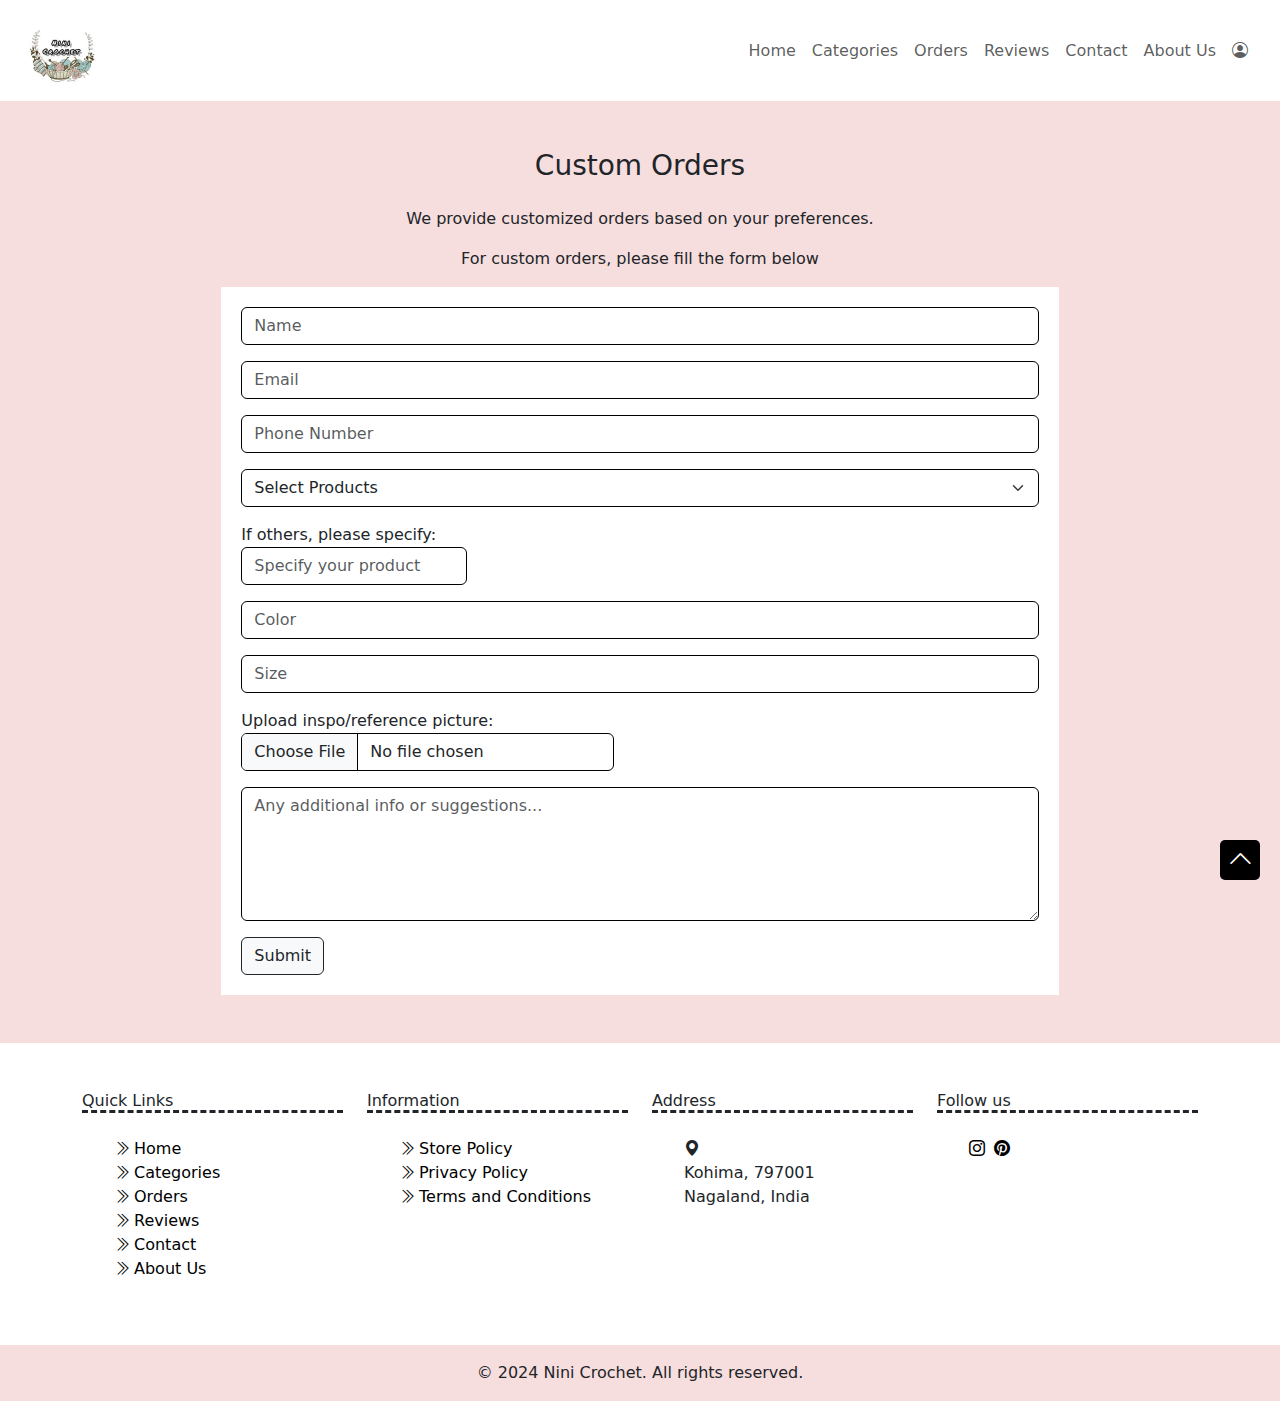
<file: orders.html>
<!DOCTYPE html>
<html lang="en">
<head>
    <meta charset="UTF-8">
    <meta name="viewport" content="width=device-width, initial-scale=1.0">
    <title>Nini Crochet</title>
    <link rel="icon" type="image/x-icon" href="images/logo.jpg">
    <link href="css/bootstrap.min.css" rel="stylesheet">
    <script src="js/bootstrap.bundle.min.js"></script>
    <script src="script.js"></script>
    <link rel="stylesheet" href="styles.css">
    <link rel="stylesheet" href="https://cdn.jsdelivr.net/npm/bootstrap-icons@1.11.3/font/bootstrap-icons.min.css">
    
</head>
<body>
    <!-- Navbar -->
    <header>
        <section class="container-fluid px-4">
        <nav class="navbar navbar-expand-lg">       
            <a class="navbar-brand" href="index.html"><img src="images/logo.jpg" alt=""></a>
            <button class="navbar-toggler" data-bs-toggle="collapse" data-bs-target="#menu">
                <span class="navbar-toggler-icon"></span>
            </button>
            <div class="collapse navbar-collapse justify-content-end" id="menu">
                <ul class="navbar-nav">
                    <li class="nav-item">
                        <a class="nav-link" href="index.html">Home</a>
                    </li>
                    
                    <li class="nav-item">
                        <a class="nav-link" href="categories.html">Categories</a>
                    </li>
                    <li class="nav-item">
                        <a class="nav-link" href="orders.html">Orders</a>
                    </li>
                    <li class="nav-item">
                        <a class="nav-link" href="reviews.html">Reviews</a>
                    </li>
                
                    <li class="nav-item">
                        <a class="nav-link" href="contact.html">Contact</a>
                    </li>
                    <li class="nav-item">
                        <a class="nav-link" href="about.html">About Us</a>
                    </li>
                    <li class="nav-item">
                        <a class="nav-link" href="account.html"><i class="bi bi-person-circle"></i></a>
                    </li>
                </ul>
            </div>
        
    </nav>
</section>
    </header>
    <section id="orders" class="container-fluid orders py-5 ">
        <h3 class="mb-4">Custom Orders</h3>
            <p>We provide customized orders based on your preferences.</p>
            <p>For custom orders, please fill the form below</p>
            <div class="form">
                <div class="col-12 col-lg-8 d-flex justify-content-center">
            <form action="submit.html" class="order-form w-100" onsubmit="return validateOrder()">
                <input type="text" placeholder="Name" class="form-control mb-3" id="name">
                <p id="nameNote"></p>
                <input type="text" placeholder="Email" class="form-control mb-3" id="email">
                <p id="emailNote"></p>
                <input type="text" placeholder="Phone Number" class="form-control mb-3" id="phone">
                <p id="phoneNote"></p>
                <select name="" id="products" class="form-select mb-3 ">
                    <option value="" disabled selected class="mb-2">Select Products</option>
                    <option value="" class="mb-2">Cardigans</option>
                    <option value="" class="mb-2">Tops</option>
                    <option value="" class="mb-2">Co-ords</option>
                    <option value="" class="mb-2">Bags</option>
                    <option value="" class="mb-2">Flowers</option>
                    <option value="" class="mb-2">Dresses</option>
                    <option value="" class="mb-2">Plushies</option>
                    <option value="" class="mb-2">Others</option>
                </select>
                <label for="" class="mb-3 form-label">If others, please specify: <input type="text" placeholder="Specify your product" class="form-control"></label>
                <input type="text" placeholder="Color" class="form-control mb-3" id="color">
                <p id="colorNote"></p>
                <input type="text" placeholder="Size" class="form-control mb-3 " id="size">
                <p id="sizeNote"></p>
                <label for="formFile" class="mb-3 form-label">Upload inspo/reference picture: <input type="file" class="form-control"></label>
                <textarea name="" id="" cols="20" rows="5" placeholder="Any additional info or suggestions..." class="form-control mb-3"></textarea>
                <input type="submit" id="submit" class="btn btn-light btn-outline-dark">
            </form>
        </div>
        </div>
        
    </section>
    <a href="" class="back-to-top"><i class="bi bi-chevron-up"></i></a>
    <footer>
        <section id="contact" class="container-fluid footer1 py-5">
            <div class="container">
                <div class="row">
                    <div class="col-12 col-lg-3 quick-links">
                        <h6 class="mb-4">Quick Links</h6>
                        <ul>
                        <li>
                            <a href="index.html"><i class="bi bi-chevron-double-right pe-1"></i>Home</a>
                        </li>
                        
                        <li>
                            <a href="categories.html"><i class="bi bi-chevron-double-right pe-1"></i>Categories</a>
                        </li>
                        <li >
                            <a  href="orders.html"><i class="bi bi-chevron-double-right pe-1"></i>Orders</a>
                        </li>
                        <li>
                            <a href="reviews.html"><i class="bi bi-chevron-double-right pe-1"></i>Reviews</a>
                        </li>
                    
                        <li >
                            <a href="contact.html"><i class="bi bi-chevron-double-right pe-1"></i>Contact</a>
                        </li>
                        <li >
                            <a href="about.html"><i class="bi bi-chevron-double-right pe-1"></i>About Us</a>
                        </li>
                    </ul>
                    </div> 
                    <div class="col-12 col-lg-3 policy">
                        <h6 class="mb-4">Information</h6>
                       <ul>
                        <li><a href="store-policy.html"><i class="bi bi-chevron-double-right pe-1"></i>Store Policy</a></li>
                        <li><a href="privacy-policy.html"><i class="bi bi-chevron-double-right pe-1"></i>Privacy Policy</a></li>
                        <li><a href="terms-and-conditions.html"><i class="bi bi-chevron-double-right pe-1"></i>Terms and Conditions</a></li>
                       </ul>
                    </div> 
                <div class="col-12 col-lg-3 address">
                <h6 class="mb-4">Address</h6>
                <ul>
                <li><i class="bi bi-geo-alt-fill"></i></li>
                <li>Kohima, 797001</li>
                <li>Nagaland, India</li>
                </ul>
            </div> 
            <div class="col-12 col-lg-3 social">
                <h6 class="mb-4">Follow us</h6>
                <ul>
                <li><a href="https://www.instagram.com/nini_crochet___?utm_source=ig_web_button_share_sheet&igsh=ZDNlZDc0MzIxNw=="><i class="bi bi-instagram pe-1"></i></a>
                <a href="https://pin.it/6aqax7HNv"><i class="bi bi-pinterest"></i></a>
                </li>
                </ul>
            </div>       
        </div>
            </div>
        </section>
        <section class="container-fluid copyright py-3">
            <div class="container"><p>&copy 2024 Nini Crochet. All rights reserved.</p></div>
        </section>
    </footer>
    
    </body>
    </html>
</file>
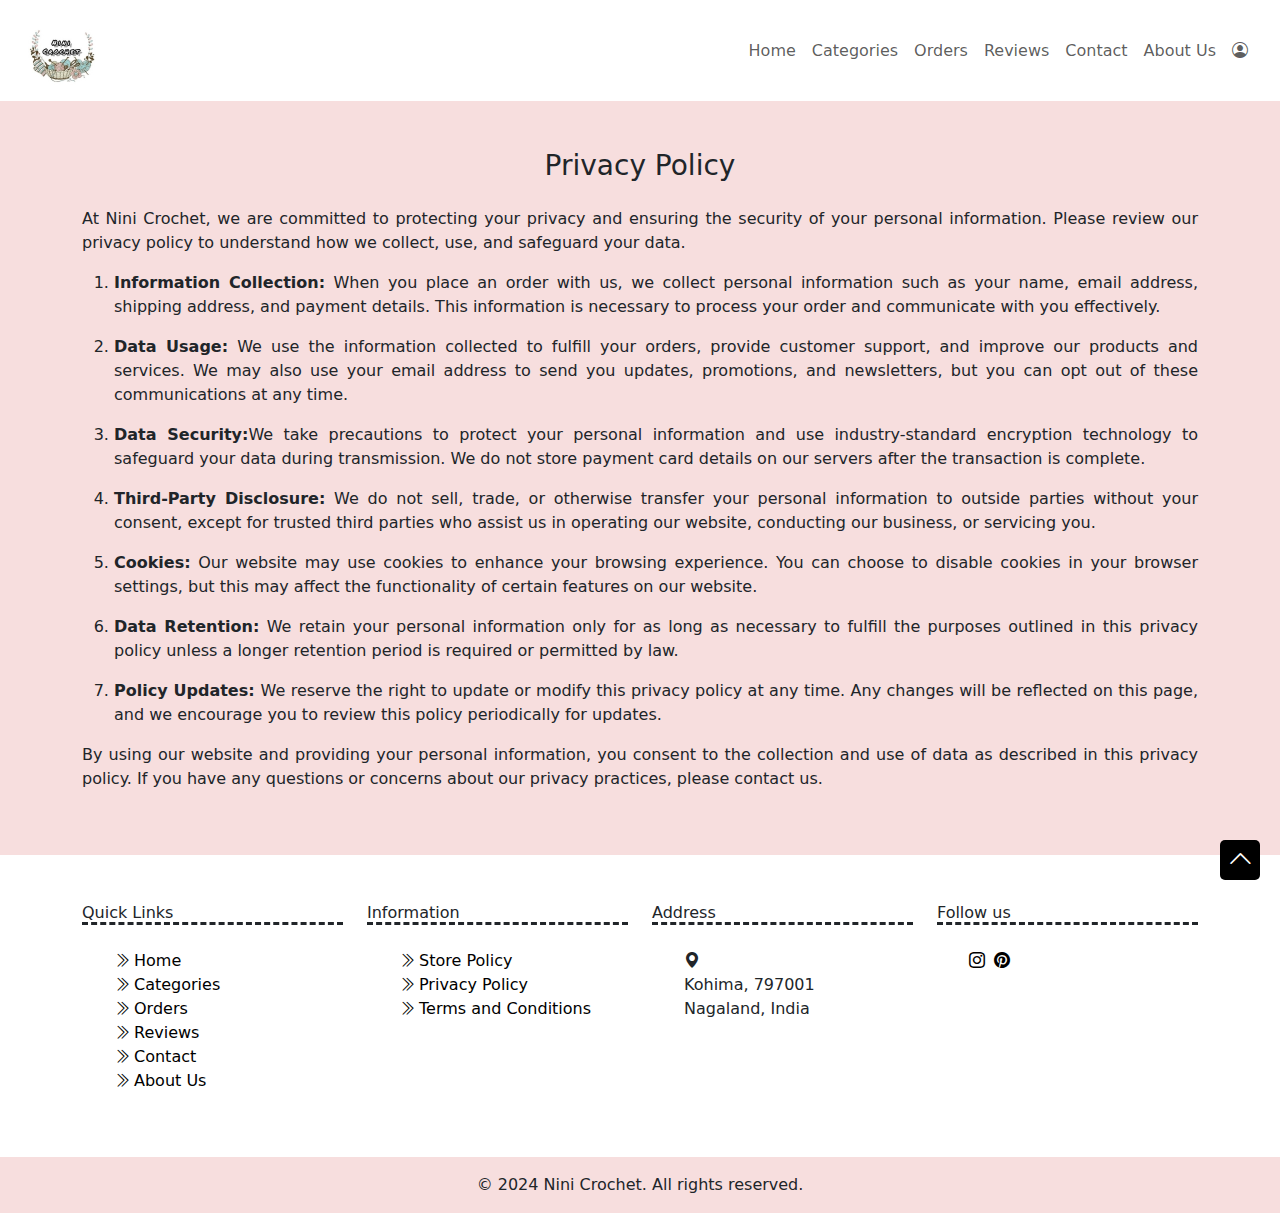
<file: privacy-policy.html>
<!DOCTYPE html>
<html lang="en">
<head>
    <meta charset="UTF-8">
    <meta name="viewport" content="width=device-width, initial-scale=1.0">
    <title>Nini Crochet</title>
    <link rel="icon" type="image/x-icon" href="images/logo.jpg">
    <link href="css/bootstrap.min.css" rel="stylesheet">
    <script src="js/bootstrap.bundle.min.js"></script>
    <link rel="stylesheet" href="styles.css">
    <link rel="stylesheet" href="https://cdn.jsdelivr.net/npm/bootstrap-icons@1.11.3/font/bootstrap-icons.min.css">
    <link rel="preconnect" href="https://fonts.googleapis.com">

</head>
<body>
    <!-- Navbar -->
    <header>
        <section class="container-fluid px-4">
        <nav class="navbar navbar-expand-lg">       
            <a class="navbar-brand" href="index.html"><img src="images/logo.jpg" alt=""></a>
            <button class="navbar-toggler" data-bs-toggle="collapse" data-bs-target="#menu">
                <span class="navbar-toggler-icon"></span>
            </button>
            <div class="collapse navbar-collapse justify-content-end" id="menu">
                <ul class="navbar-nav">
                    <li class="nav-item">
                        <a class="nav-link" href="index.html">Home</a>
                    </li>
                    
                    <li class="nav-item">
                        <a class="nav-link" href="categories.html">Categories</a>
                    </li>
                    <li class="nav-item">
                        <a class="nav-link" href="orders.html">Orders</a>
                    </li>
                    <li class="nav-item">
                        <a class="nav-link" href="reviews.html">Reviews</a>
                    </li>
                
                    <li class="nav-item">
                        <a class="nav-link" href="contact.html">Contact</a>
                    </li>
                    <li class="nav-item">
                        <a class="nav-link" href="about.html">About Us</a>
                    </li>
                    <li class="nav-item">
                        <a class="nav-link" href="account.html"><i class="bi bi-person-circle"></i></a>
                    </li>
                </ul>
            </div>
        
    </nav>
</section>
    </header>
    <section class="container-fluid privacy-policy py-5">
        <div class="container">
            <h3 class="mb-4">Privacy Policy</h3>
            <p class="mb-3">At Nini Crochet, we are committed to protecting your privacy and ensuring the security of your personal information. Please review our privacy policy to understand how we collect, use, and safeguard your data.</p>
            <ol>
                <li class="mb-3"><strong>Information Collection:</strong>  When you place an order with us, we collect personal information such as your name, email address, shipping address, and payment details. This information is necessary to process your order and communicate with you effectively.</li>
                <li class="mb-3"><strong>Data Usage:</strong> We use the information collected to fulfill your orders, provide customer support, and improve our products and services. We may also use your email address to send you updates, promotions, and newsletters, but you can opt out of these communications at any time.</li>
                <li class="mb-3"><strong>Data Security:</strong>We take precautions to protect your personal information and use industry-standard encryption technology to safeguard your data during transmission. We do not store payment card details on our servers after the transaction is complete.</li>
                <li class="mb-3"><strong>Third-Party Disclosure:</strong> We do not sell, trade, or otherwise transfer your personal information to outside parties without your consent, except for trusted third parties who assist us in operating our website, conducting our business, or servicing you.</li>
                <li class="mb-3"><strong>Cookies:</strong> Our website may use cookies to enhance your browsing experience. You can choose to disable cookies in your browser settings, but this may affect the functionality of certain features on our website.</li>
                <li class="mb-3"><strong>Data Retention:</strong> We retain your personal information only for as long as necessary to fulfill the purposes outlined in this privacy policy unless a longer retention period is required or permitted by law.</li>
                <li class="mb-3"><strong>Policy Updates: </strong> We reserve the right to update or modify this privacy policy at any time. Any changes will be reflected on this page, and we encourage you to review this policy periodically for updates.</li>
               
            </ol>
            <p>By using our website and providing your personal information, you consent to the collection and use of data as described in this privacy policy. If you have any questions or concerns about our privacy practices, please contact us.</p>
        </div>
    </section>
    <a href="" class="back-to-top"><i class="bi bi-chevron-up"></i></a>
    <footer>
        <section id="contact" class="container-fluid footer1 py-5">
            <div class="container">
                <div class="row">
                    <div class="col-12 col-lg-3 quick-links">
                        <h6 class="mb-4">Quick Links</h6>
                        <ul>
                        <li>
                            <a href="index.html"><i class="bi bi-chevron-double-right pe-1"></i>Home</a>
                        </li>
                        
                        <li>
                            <a href="categories.html"><i class="bi bi-chevron-double-right pe-1"></i>Categories</a>
                        </li>
                        <li >
                            <a  href="orders.html"><i class="bi bi-chevron-double-right pe-1"></i>Orders</a>
                        </li>
                        <li>
                            <a href="reviews.html"><i class="bi bi-chevron-double-right pe-1"></i>Reviews</a>
                        </li>
                    
                        <li >
                            <a href="contact.html"><i class="bi bi-chevron-double-right pe-1"></i>Contact</a>
                        </li>
                        <li >
                            <a href="about.html"><i class="bi bi-chevron-double-right pe-1"></i>About Us</a>
                        </li>
                    </ul>
                    </div> 
                    <div class="col-12 col-lg-3 policy">
                        <h6 class="mb-4">Information</h6>
                       <ul>
                        <li><a href="store-policy.html"><i class="bi bi-chevron-double-right pe-1"></i>Store Policy</a></li>
                        <li><a href="privacy-policy.html"><i class="bi bi-chevron-double-right pe-1"></i>Privacy Policy</a></li>
                        <li><a href="terms-and-conditions.html"><i class="bi bi-chevron-double-right pe-1"></i>Terms and Conditions</a></li>
                       </ul>
                    </div> 
                <div class="col-12 col-lg-3 address">
                <h6 class="mb-4">Address</h6>
                <ul>
                <li><i class="bi bi-geo-alt-fill"></i></li>
                <li>Kohima, 797001</li>
                <li>Nagaland, India</li>
                </ul>
            </div> 
            <div class="col-12 col-lg-3 social">
                <h6 class="mb-4">Follow us</h6>
                <ul>
                <li><a href="https://www.instagram.com/nini_crochet___?utm_source=ig_web_button_share_sheet&igsh=ZDNlZDc0MzIxNw=="><i class="bi bi-instagram pe-1"></i></a>
                <a href="https://pin.it/6aqax7HNv"><i class="bi bi-pinterest"></i></a>
                </li>
                </ul>
            </div>       
        </div>
            </div>
        </section>
        <section class="container-fluid copyright py-3">
            <div class="container"><p>&copy 2024 Nini Crochet. All rights reserved.</p></div>
        </section>
    </footer>
    </body>
    </html>
</file>
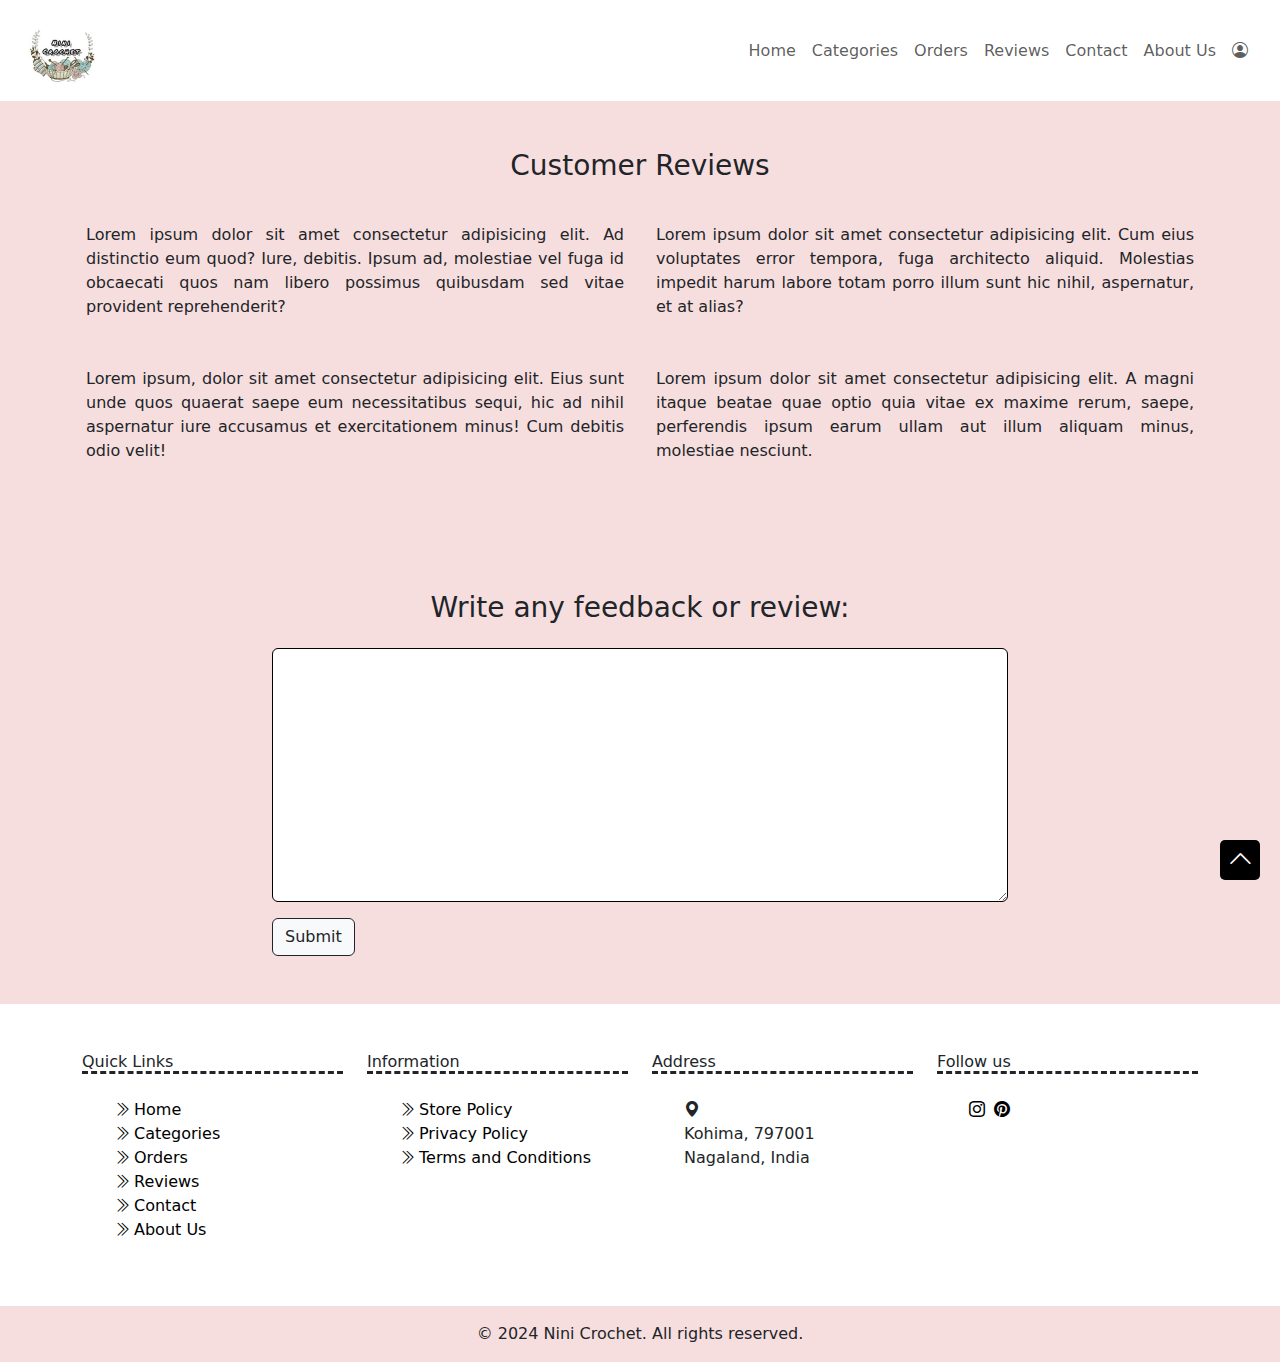
<file: reviews.html>
<!DOCTYPE html>
<html lang="en">
<head>
    <meta charset="UTF-8">
    <meta name="viewport" content="width=device-width, initial-scale=1.0">
    <title>Nini Crochet</title>
    <link rel="icon" type="image/x-icon" href="images/logo.jpg">
    <link href="css/bootstrap.min.css" rel="stylesheet">
    <script src="js/bootstrap.bundle.min.js"></script>
    <link rel="stylesheet" href="styles.css">
    <link rel="stylesheet" href="https://cdn.jsdelivr.net/npm/bootstrap-icons@1.11.3/font/bootstrap-icons.min.css">
   
</head>
<body>
    <!-- Navbar -->
    <header>
        <section class="container-fluid px-4">
        <nav class="navbar navbar-expand-lg">       
            <a class="navbar-brand" href="index.html"><img src="images/logo.jpg" alt=""></a>
            <button class="navbar-toggler" data-bs-toggle="collapse" data-bs-target="#menu">
                <span class="navbar-toggler-icon"></span>
            </button>
            <div class="collapse navbar-collapse justify-content-end" id="menu">
                <ul class="navbar-nav">
                    <li class="nav-item">
                        <a class="nav-link" href="index.html">Home</a>
                    </li>
                    
                    <li class="nav-item">
                        <a class="nav-link" href="categories.html">Categories</a>
                    </li>
                    <li class="nav-item">
                        <a class="nav-link" href="orders.html">Orders</a>
                    </li>
                    <li class="nav-item">
                        <a class="nav-link" href="reviews.html">Reviews</a>
                    </li>
                
                    <li class="nav-item">
                        <a class="nav-link" href="contact.html">Contact</a>
                    </li>
                    <li class="nav-item">
                        <a class="nav-link" href="about.html">About Us</a>
                    </li>
                    <li class="nav-item">
                        <a class="nav-link" href="account.html"><i class="bi bi-person-circle"></i></a>
                    </li>
                </ul>
            </div>
        
    </nav>
</section>
    </header>
    <section id="reviews" class="container-fluid py-5 reviews">
        <div class="container">
        <h3 class="mb-4">Customer Reviews</h3>
        <div class="row">
            <div class="col-12 col-sm-12 col-md-6 p-3">          
            <p>Lorem ipsum dolor sit amet consectetur adipisicing elit. Ad distinctio eum quod? Iure, debitis. Ipsum ad, molestiae vel fuga id obcaecati quos nam libero possimus quibusdam sed vitae provident reprehenderit?</p>
        </div>
        <div class="col-12 col-sm-12 col-md-6 p-3">          
            <p>Lorem ipsum dolor sit amet consectetur adipisicing elit. Cum eius voluptates error tempora, fuga architecto aliquid. Molestias impedit harum labore totam porro illum sunt hic nihil, aspernatur, et at alias?</p>
        </div>
        <div class="col-12 col-sm-12 col-md-6 p-3">          
            <p>Lorem ipsum, dolor sit amet consectetur adipisicing elit. Eius sunt unde quos quaerat saepe eum necessitatibus sequi, hic ad nihil aspernatur iure accusamus et exercitationem minus! Cum debitis odio velit!</p>
        </div>
        <div class="col-12 col-sm-12 col-md-6 p-3">          
            <p>Lorem ipsum dolor sit amet consectetur adipisicing elit. A magni itaque beatae quae optio quia vitae ex maxime rerum, saepe, perferendis ipsum earum ullam aut illum aliquam minus, molestiae nesciunt.</p>
        </div>
        </div>
    </div>
    </section>
    <section class="container-fluid py-5">
        <div class="container">
            <h3 class="mb-4">Write any feedback or review:</h3>
            <div class="row d-flex justify-content-center">
                <div class="col-12 col-lg-8 ">
                    <textarea name="" id="" cols="30" rows="10" class="form-control mb-3"></textarea>
                    <input type="submit" id="submit" class="btn btn-light btn-outline-dark">
                </div>
            </div>
            
        </div>
    </section>
    <a href="" class="back-to-top"><i class="bi bi-chevron-up"></i></a>
    <footer>
        <section id="contact" class="container-fluid footer1 py-5">
            <div class="container">
                <div class="row">
                    <div class="col-12 col-lg-3 quick-links">
                        <h6 class="mb-4">Quick Links</h6>
                        <ul>
                        <li>
                            <a href="index.html"><i class="bi bi-chevron-double-right pe-1"></i>Home</a>
                        </li>
                        
                        <li>
                            <a href="categories.html"><i class="bi bi-chevron-double-right pe-1"></i>Categories</a>
                        </li>
                        <li >
                            <a  href="orders.html"><i class="bi bi-chevron-double-right pe-1"></i>Orders</a>
                        </li>
                        <li>
                            <a href="reviews.html"><i class="bi bi-chevron-double-right pe-1"></i>Reviews</a>
                        </li>
                    
                        <li >
                            <a href="contact.html"><i class="bi bi-chevron-double-right pe-1"></i>Contact</a>
                        </li>
                        <li >
                            <a href="about.html"><i class="bi bi-chevron-double-right pe-1"></i>About Us</a>
                        </li>
                    </ul>
                    </div> 
                    <div class="col-12 col-lg-3 policy">
                        <h6 class="mb-4">Information</h6>
                       <ul>
                        <li><a href="store-policy.html"><i class="bi bi-chevron-double-right pe-1"></i>Store Policy</a></li>
                        <li><a href="privacy-policy.html"><i class="bi bi-chevron-double-right pe-1"></i>Privacy Policy</a></li>
                        <li><a href="terms-and-conditions.html"><i class="bi bi-chevron-double-right pe-1"></i>Terms and Conditions</a></li>
                       </ul>
                    </div> 
                <div class="col-12 col-lg-3 address">
                <h6 class="mb-4">Address</h6>
                <ul>
                <li><i class="bi bi-geo-alt-fill"></i></li>
                <li>Kohima, 797001</li>
                <li>Nagaland, India</li>
                </ul>
            </div> 
            <div class="col-12 col-lg-3 social">
                <h6 class="mb-4">Follow us</h6>
                <ul>
                <li><a href="https://www.instagram.com/nini_crochet___?utm_source=ig_web_button_share_sheet&igsh=ZDNlZDc0MzIxNw=="><i class="bi bi-instagram pe-1"></i></a>
                <a href="https://pin.it/6aqax7HNv"><i class="bi bi-pinterest"></i></a>
                </li>
                </ul>
            </div>       
        </div>
            </div>
        </section>
        <section class="container-fluid copyright py-3">
            <div class="container"><p>&copy 2024 Nini Crochet. All rights reserved.</p></div>
        </section>
    </footer>
    </body>
    </html>
</file>
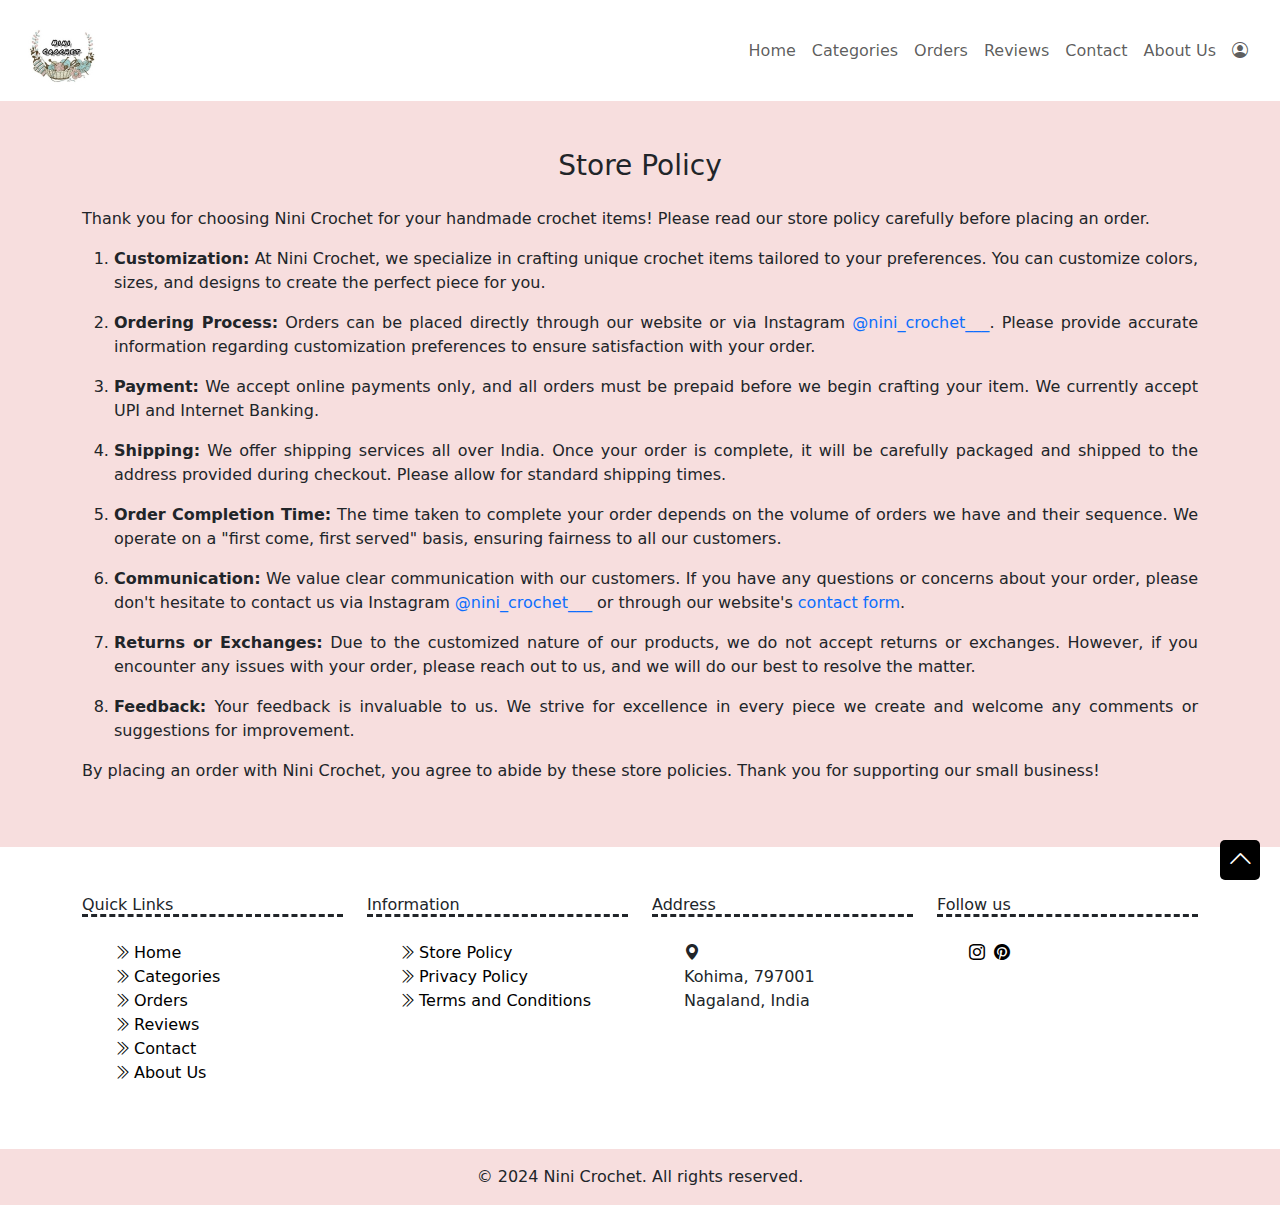
<file: store-policy.html>
<!DOCTYPE html>
<html lang="en">
<head>
    <meta charset="UTF-8">
    <meta name="viewport" content="width=device-width, initial-scale=1.0">
    <title>Nini Crochet</title>
    <link rel="icon" type="image/x-icon" href="images/logo.jpg">
    <link href="css/bootstrap.min.css" rel="stylesheet">
    <script src="js/bootstrap.bundle.min.js"></script>
    <link rel="stylesheet" href="styles.css">
    <link rel="stylesheet" href="https://cdn.jsdelivr.net/npm/bootstrap-icons@1.11.3/font/bootstrap-icons.min.css">
   
</head>
<body>
    <!-- Navbar -->
    <header>
        <section class="container-fluid px-4">
        <nav class="navbar navbar-expand-lg">       
            <a class="navbar-brand" href="index.html"><img src="images/logo.jpg" alt=""></a>
            <button class="navbar-toggler" data-bs-toggle="collapse" data-bs-target="#menu">
                <span class="navbar-toggler-icon"></span>
            </button>
            <div class="collapse navbar-collapse justify-content-end" id="menu">
                <ul class="navbar-nav">
                    <li class="nav-item">
                        <a class="nav-link" href="index.html">Home</a>
                    </li>
                    
                    <li class="nav-item">
                        <a class="nav-link" href="categories.html">Categories</a>
                    </li>
                    <li class="nav-item">
                        <a class="nav-link" href="orders.html">Orders</a>
                    </li>
                    <li class="nav-item">
                        <a class="nav-link" href="reviews.html">Reviews</a>
                    </li>
                
                    <li class="nav-item">
                        <a class="nav-link" href="contact.html">Contact</a>
                    </li>
                    <li class="nav-item">
                        <a class="nav-link" href="about.html">About Us</a>
                    </li>
                    <li class="nav-item">
                        <a class="nav-link" href="account.html"><i class="bi bi-person-circle"></i></a>
                    </li>
                </ul>
            </div>
        
    </nav>
</section>
    </header>

<section class="container-fluid store-policy py-5">
    <div class="container">
        <h3 class="mb-4">Store Policy</h3>
        <p class="mb-3">Thank you for choosing Nini Crochet for your handmade crochet items! Please read our store policy carefully before placing an order.</p>
        <ol>
            <li class="mb-3"><strong>Customization:</strong> At Nini Crochet, we specialize in crafting unique crochet items tailored to your preferences. You can customize colors, sizes, and designs to create the perfect piece for you.</li>
            <li class="mb-3"><strong>Ordering Process:</strong> Orders can be placed directly through our website or via Instagram <a href="https://www.instagram.com/nini_crochet___?utm_source=ig_web_button_share_sheet&igsh=ZDNlZDc0MzIxNw==">@nini_crochet___</a>. Please provide accurate information regarding customization preferences to ensure satisfaction with your order.</li>
            <li class="mb-3"><strong>Payment:</strong> We accept online payments only, and all orders must be prepaid before we begin crafting your item. We currently accept UPI and Internet Banking.</li>
            <li class="mb-3"><strong>Shipping:</strong> We offer shipping services all over India. Once your order is complete, it will be carefully packaged and shipped to the address provided during checkout. Please allow for standard shipping times.</li>
            <li class="mb-3"><strong>Order Completion Time:</strong> The time taken to complete your order depends on the volume of orders we have and their sequence. We operate on a "first come, first served" basis, ensuring fairness to all our customers.</li>
            <li class="mb-3"><strong>Communication:</strong> We value clear communication with our customers. If you have any questions or concerns about your order, please don't hesitate to contact us via  Instagram <a href="https://www.instagram.com/nini_crochet___?utm_source=ig_web_button_share_sheet&igsh=ZDNlZDc0MzIxNw==">@nini_crochet___</a> or through our website's <a href="contact.html">contact form</a>.</li>
            <li class="mb-3"><strong>Returns or Exchanges:</strong> Due to the customized nature of our products, we do not accept returns or exchanges. However, if you encounter any issues with your order, please reach out to us, and we will do our best to resolve the matter.</li>
            <li class="mb-3"><strong>Feedback:</strong> Your feedback is invaluable to us. We strive for excellence in every piece we create and welcome any comments or suggestions for improvement.</li>
        </ol>
        <p>By placing an order with Nini Crochet, you agree to abide by these store policies. Thank you for supporting our small business!</p>
    </div>
</section>  
<a href="" class="back-to-top"><i class="bi bi-chevron-up"></i></a>  
<footer>
    <section id="contact" class="container-fluid footer1 py-5">
        <div class="container">
            <div class="row">
                <div class="col-12 col-lg-3 quick-links">
                    <h6 class="mb-4">Quick Links</h6>
                    <ul>
                    <li>
                        <a href="index.html"><i class="bi bi-chevron-double-right pe-1"></i>Home</a>
                    </li>
                    
                    <li>
                        <a href="categories.html"><i class="bi bi-chevron-double-right pe-1"></i>Categories</a>
                    </li>
                    <li >
                        <a  href="orders.html"><i class="bi bi-chevron-double-right pe-1"></i>Orders</a>
                    </li>
                    <li>
                        <a href="reviews.html"><i class="bi bi-chevron-double-right pe-1"></i>Reviews</a>
                    </li>
                
                    <li >
                        <a href="contact.html"><i class="bi bi-chevron-double-right pe-1"></i>Contact</a>
                    </li>
                    <li >
                        <a href="about.html"><i class="bi bi-chevron-double-right pe-1"></i>About Us</a>
                    </li>
                </ul>
                </div> 
                <div class="col-12 col-lg-3 policy">
                    <h6 class="mb-4">Information</h6>
                   <ul>
                    <li><a href="store-policy.html"><i class="bi bi-chevron-double-right pe-1"></i>Store Policy</a></li>
                    <li><a href="privacy-policy.html"><i class="bi bi-chevron-double-right pe-1"></i>Privacy Policy</a></li>
                    <li><a href="terms-and-conditions.html"><i class="bi bi-chevron-double-right pe-1"></i>Terms and Conditions</a></li>
                   </ul>
                </div> 
            <div class="col-12 col-lg-3 address">
            <h6 class="mb-4">Address</h6>
            <ul>
            <li><i class="bi bi-geo-alt-fill"></i></li>
            <li>Kohima, 797001</li>
            <li>Nagaland, India</li>
            </ul>
        </div> 
        <div class="col-12 col-lg-3 social">
            <h6 class="mb-4">Follow us</h6>
            <ul>
            <li><a href="https://www.instagram.com/nini_crochet___?utm_source=ig_web_button_share_sheet&igsh=ZDNlZDc0MzIxNw=="><i class="bi bi-instagram pe-1"></i></a>
            <a href="https://pin.it/6aqax7HNv"><i class="bi bi-pinterest"></i></a>
            </li>
            </ul>
        </div>       
    </div>
        </div>
    </section>
    <section class="container-fluid copyright py-3">
        <div class="container"><p>&copy 2024 Nini Crochet. All rights reserved.</p></div>
    </section>
</footer>
    </body>
    </html>
</file>
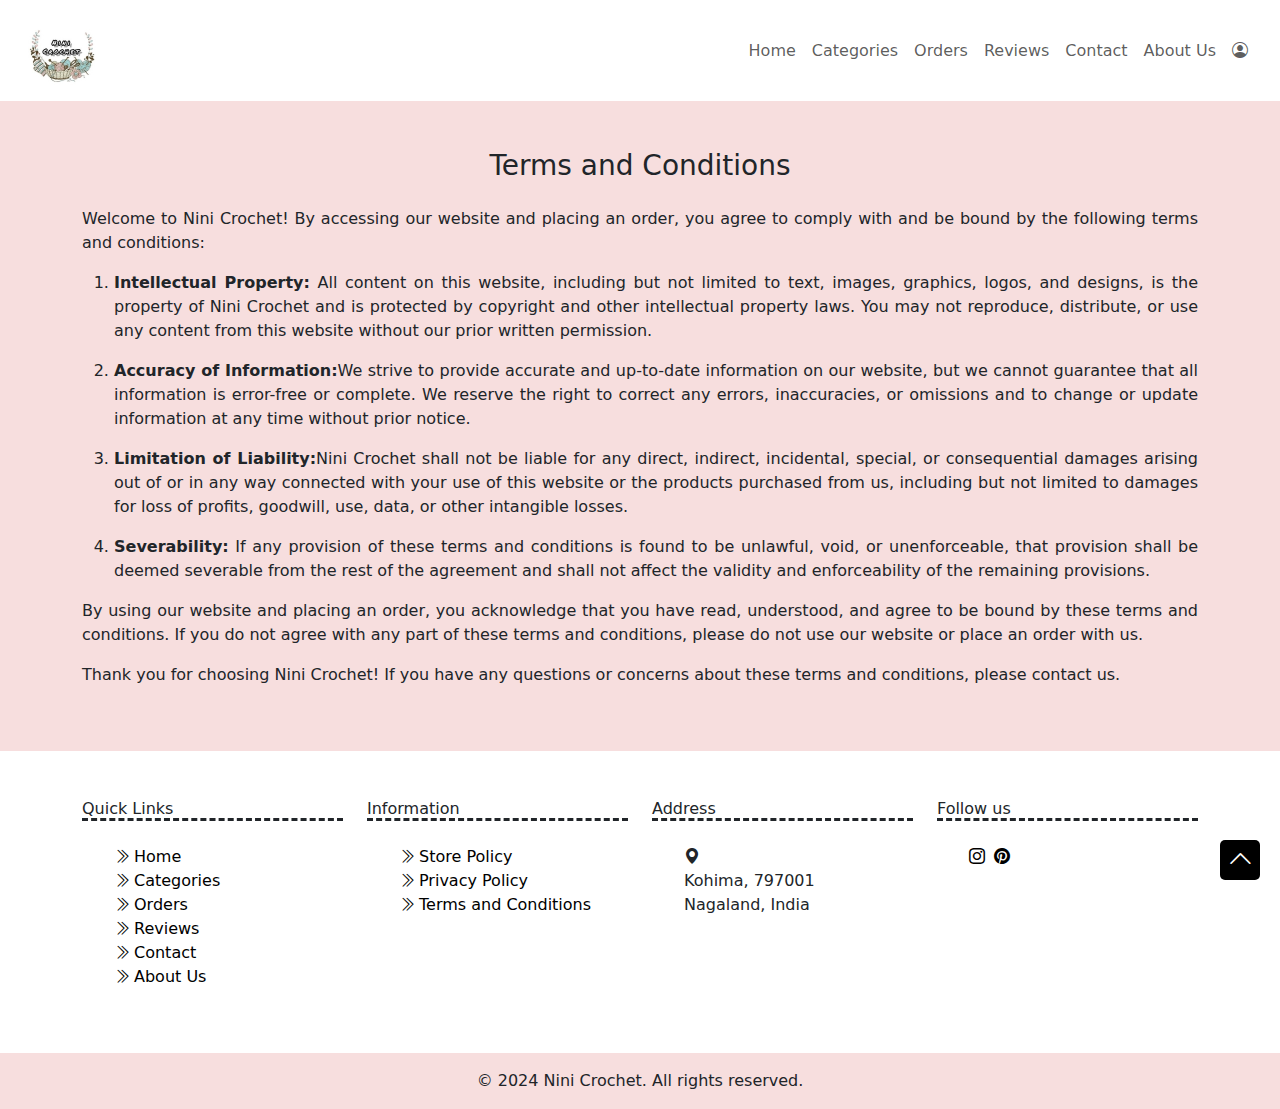
<file: terms-and-conditions.html>
<!DOCTYPE html>
<html lang="en">
<head>
    <meta charset="UTF-8">
    <meta name="viewport" content="width=device-width, initial-scale=1.0">
    <title>Nini Crochet</title>
    <link rel="icon" type="image/x-icon" href="images/logo.jpg">
    <link href="css/bootstrap.min.css" rel="stylesheet">
    <script src="js/bootstrap.bundle.min.js"></script>
    <link rel="stylesheet" href="styles.css">
    <link rel="stylesheet" href="https://cdn.jsdelivr.net/npm/bootstrap-icons@1.11.3/font/bootstrap-icons.min.css">
    
</head>
<body>
    <!-- Navbar -->
    <header>
        <section class="container-fluid px-4">
        <nav class="navbar navbar-expand-lg">       
            <a class="navbar-brand" href="index.html"><img src="images/logo.jpg" alt=""></a>
            <button class="navbar-toggler" data-bs-toggle="collapse" data-bs-target="#menu">
                <span class="navbar-toggler-icon"></span>
            </button>
            <div class="collapse navbar-collapse justify-content-end" id="menu">
                <ul class="navbar-nav">
                    <li class="nav-item">
                        <a class="nav-link" href="index.html">Home</a>
                    </li>
                    
                    <li class="nav-item">
                        <a class="nav-link" href="categories.html">Categories</a>
                    </li>
                    <li class="nav-item">
                        <a class="nav-link" href="orders.html">Orders</a>
                    </li>
                    <li class="nav-item">
                        <a class="nav-link" href="reviews.html">Reviews</a>
                    </li>
                
                    <li class="nav-item">
                        <a class="nav-link" href="contact.html">Contact</a>
                    </li>
                    <li class="nav-item">
                        <a class="nav-link" href="about.html">About Us</a>
                    </li>
                    <li class="nav-item">
                        <a class="nav-link" href="account.html"><i class="bi bi-person-circle"></i></a>
                    </li>
                </ul>
            </div>
        
    </nav>
</section>
    </header>
<section class="container-fluid terms-and-conditions py-5">
    <div class="container">
        <h3 class="mb-4">Terms and Conditions</h3>
        <p class="mb-3">Welcome to Nini Crochet! By accessing our website and placing an order, you agree to comply with and be bound by the following terms and conditions:</p>
        <ol>
            <li class="mb-3"><strong>Intellectual Property:</strong> All content on this website, including but not limited to text, images, graphics, logos, and designs, is the property of Nini Crochet and is protected by copyright and other intellectual property laws. You may not reproduce, distribute, or use any content from this website without our prior written permission.</li>
            <li class="mb-3"><strong>Accuracy of Information:</strong>We strive to provide accurate and up-to-date information on our website, but we cannot guarantee that all information is error-free or complete. We reserve the right to correct any errors, inaccuracies, or omissions and to change or update information at any time without prior notice.</li>
            <li class="mb-3"><strong>Limitation of Liability:</strong>Nini Crochet shall not be liable for any direct, indirect, incidental, special, or consequential damages arising out of or in any way connected with your use of this website or the products purchased from us, including but not limited to damages for loss of profits, goodwill, use, data, or other intangible losses.</li>
            <li class="mb-3"><strong>Severability:</strong>  If any provision of these terms and conditions is found to be unlawful, void, or unenforceable, that provision shall be deemed severable from the rest of the agreement and shall not affect the validity and enforceability of the remaining provisions.</li>
           
        </ol>
        <p>By using our website and placing an order, you acknowledge that you have read, understood, and agree to be bound by these terms and conditions. If you do not agree with any part of these terms and conditions, please do not use our website or place an order with us.</p>
        <p>Thank you for choosing Nini Crochet! If you have any questions or concerns about these terms and conditions, please contact us.</p>
    </div>
</section>
<a href="" class="back-to-top"><i class="bi bi-chevron-up"></i></a>  
<footer>
    <section id="contact" class="container-fluid footer1 py-5">
        <div class="container">
            <div class="row">
                <div class="col-12 col-lg-3 quick-links">
                    <h6 class="mb-4">Quick Links</h6>
                    <ul>
                    <li>
                        <a href="index.html"><i class="bi bi-chevron-double-right pe-1"></i>Home</a>
                    </li>
                    
                    <li>
                        <a href="categories.html"><i class="bi bi-chevron-double-right pe-1"></i>Categories</a>
                    </li>
                    <li >
                        <a  href="orders.html"><i class="bi bi-chevron-double-right pe-1"></i>Orders</a>
                    </li>
                    <li>
                        <a href="reviews.html"><i class="bi bi-chevron-double-right pe-1"></i>Reviews</a>
                    </li>
                
                    <li >
                        <a href="contact.html"><i class="bi bi-chevron-double-right pe-1"></i>Contact</a>
                    </li>
                    <li >
                        <a href="about.html"><i class="bi bi-chevron-double-right pe-1"></i>About Us</a>
                    </li>
                </ul>
                </div> 
                <div class="col-12 col-lg-3 policy">
                    <h6 class="mb-4">Information</h6>
                   <ul>
                    <li><a href="store-policy.html"><i class="bi bi-chevron-double-right pe-1"></i>Store Policy</a></li>
                    <li><a href="privacy-policy.html"><i class="bi bi-chevron-double-right pe-1"></i>Privacy Policy</a></li>
                    <li><a href="terms-and-conditions.html"><i class="bi bi-chevron-double-right pe-1"></i>Terms and Conditions</a></li>
                   </ul>
                </div> 
            <div class="col-12 col-lg-3 address">
            <h6 class="mb-4">Address</h6>
            <ul>
            <li><i class="bi bi-geo-alt-fill"></i></li>
            <li>Kohima, 797001</li>
            <li>Nagaland, India</li>
            </ul>
        </div> 
        <div class="col-12 col-lg-3 social">
            <h6 class="mb-4">Follow us</h6>
            <ul>
            <li><a href="https://www.instagram.com/nini_crochet___?utm_source=ig_web_button_share_sheet&igsh=ZDNlZDc0MzIxNw=="><i class="bi bi-instagram pe-1"></i></a>
            <a href="https://pin.it/6aqax7HNv"><i class="bi bi-pinterest"></i></a>
            </li>
            </ul>
        </div>       
    </div>
        </div>
    </section>
    <section class="container-fluid copyright py-3">
        <div class="container"><p>&copy 2024 Nini Crochet. All rights reserved.</p></div>
    </section>
</footer>
    </body>
    </html>
</file>
<file: styles.css>
*{
    font-size: 16px;
    box-sizing: border-box;
}
header{
    position: sticky;
    top: 0;
    z-index: 1000;  
}
header, footer{
    background-color: white;
}
.navbar-brand img{
    width: 50%;
    height: 50%;
}
body{
    background-color: #f7dede;
}
.navbar a:hover, .quick-links a:hover, .social a:hover, .policy a:hover{
color: #d86666;
text-decoration: underline;
}

#submit:hover, .btn:hover{
    background-color: #d86666;
    
}
h3, p, .card-body{
    text-align: center;
}
.products h4{
    margin-bottom: 20px;
}
.products .card{
    width: 100%;
   height: 100%;
}
.card{
   padding: 10px;
}
.card img{
    box-sizing: border-box;
    padding: 10px;

}

.form{
    display: flex;
    justify-content: center;
    
}
form{
    padding: 20px;
   background-color: white;
   box-sizing: border-box;
}
.form-control, .form-select{
    border-color: black;
}

.quick-links li, .policy li, .address li, .social li{
   list-style: none;

}
.quick-links a, .social a, .policy a{
    text-decoration: none;
    color: black;
}

.copyright{
    background-color: #f7dede;
}

.store-policy p, .store-policy li, .privacy-policy p, .privacy-policy li, .terms-and-conditions p, .terms-and-conditions li, .about p, .home-orders p, .reviews p{
    text-align: justify;
}
.store-policy a{
    text-decoration: none;
}
.account div, .create-account div, .contact div{
    display: flex;
    justify-content: center;
}
.back-to-top {
    position: fixed;
    right: 20px;
    bottom: 20px;
    width: 40px;
    height: 40px; 
    background-color: black;
    color: white;
    font-size: 28px;
    border-radius: 5px;
    z-index: 99;
    display: flex;
    justify-content: center;
    align-items: center;
}
.back-to-top i{ 
    font-size: 25px;
}

.order-form p, .contact-form p{
    text-align: left;
    color: red;
}
.products .card-body{
    padding: 0px;
}
.footer1 h6{
   border-bottom: dashed;
}
.copyright p{
    margin-bottom: 0;
}
</file>
